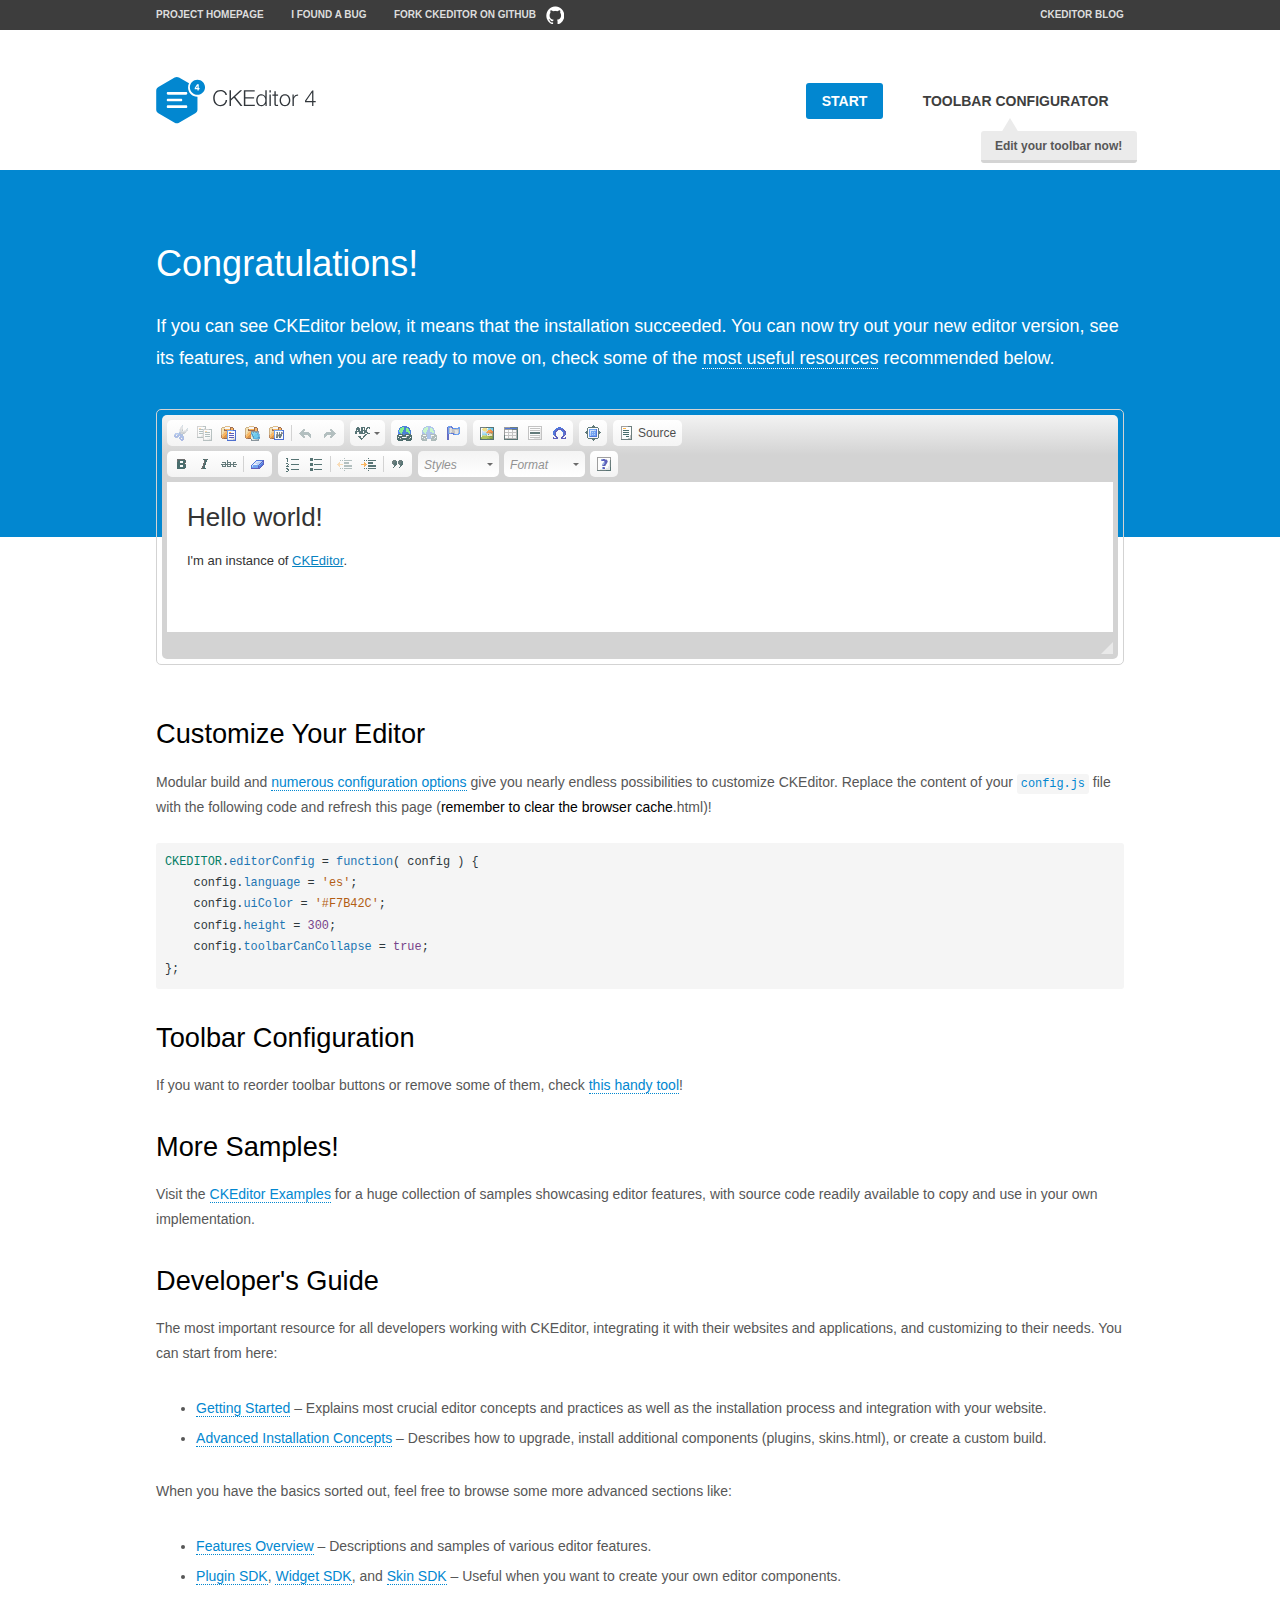
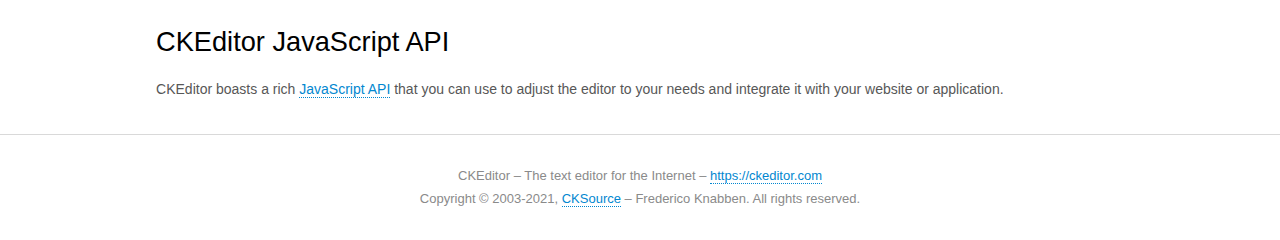
<file: temp/ckeditor/samples/index.html>
<!DOCTYPE html>
<!--
Copyright (c) 2003-2021, CKSource - Frederico Knabben. All rights reserved.
For licensing, see LICENSE.md or https://ckeditor.com/legal/ckeditor-oss-license
-->
<html lang="en">
<head>
	<meta charset="utf-8">
	<title>CKEditor Sample</title>
	<script src="../ckeditor.js"></script>
	<script src="js/sample.js"></script>
	<link rel="stylesheet" href="css/samples.css">
	<link rel="stylesheet" href="toolbarconfigurator/lib/codemirror/neo.css">
	<meta name="viewport" content="width=device-width,initial-scale=1">
	<meta name="description" content="Try the latest sample of CKEditor 4 and learn more about customizing your WYSIWYG editor with endless possibilities.">
</head>
<body id="main">

<nav class="navigation-a">
	<div class="grid-container">
		<ul class="navigation-a-left grid-width-70">
			<li><a href="https://ckeditor.com/ckeditor-4/">Project Homepage</a></li>
			<li><a href="https://github.com/ckeditor/ckeditor4/issues">I found a bug</a></li>
			<li><a href="https://github.com/ckeditor/ckeditor4" class="icon-pos-right icon-navigation-a-github">Fork CKEditor on GitHub</a></li>
		</ul>
		<ul class="navigation-a-right grid-width-30">
			<li><a href="https://ckeditor.com/blog/">CKEditor Blog</a></li>
		</ul>
	</div>
</nav>

<header class="header-a">
	<div class="grid-container">
		<h1 class="header-a-logo grid-width-30">
			<a href="index.html"><img src="img/logo.svg" onerror="this.src='img/logo.png'; this.onerror=null;" alt="CKEditor Sample"></a>
		</h1>

		<nav class="navigation-b grid-width-70">
			<ul>
				<li><a href="index.html" class="button-a button-a-background">Start</a></li>
				<li><a href="toolbarconfigurator/index.html" class="button-a">Toolbar configurator <span class="balloon-a balloon-a-nw">Edit your toolbar now!</span></a></li>
			</ul>
		</nav>
	</div>
</header>

<main>
	<div class="adjoined-top">
		<div class="grid-container">
			<div class="content grid-width-100">
				<h1>Congratulations!</h1>
				<p>
					If you can see CKEditor below, it means that the installation succeeded.
					You can now try out your new editor version, see its features, and when you are ready to move on, check some of the <a href="#sample-customize">most useful resources</a> recommended below.
				</p>
			</div>
		</div>
	</div>
	<div class="adjoined-bottom">
		<div class="grid-container">
			<div class="grid-width-100">
				<div id="editor">
					<h1>Hello world!</h1>
					<p>I'm an instance of <a href="https://ckeditor.com">CKEditor</a>.</p>
				</div>
			</div>
		</div>
	</div>

	<div class="grid-container">
		<div class="content grid-width-100">
			<section id="sample-customize">
				<h2>Customize Your Editor</h2>
				<p>Modular build and <a href="https://ckeditor.com/docs/ckeditor4/latest/guide/dev_configuration.html">numerous configuration options</a> give you nearly endless possibilities to customize CKEditor. Replace the content of your <code><a href="../config.js">config.js</a></code> file with the following code and refresh this page (<strong>remember to clear the browser cache</strong>.html)!</p>
		<pre class="cm-s-neo CodeMirror"><code><span style="padding-right: 0.1px;"><span class="cm-variable">CKEDITOR</span>.<span class="cm-property">editorConfig</span> <span class="cm-operator">=</span> <span class="cm-keyword">function</span>( <span class="cm-def">config</span> ) {</span>
<span style="padding-right: 0.1px;"><span class="cm-tab">	</span><span class="cm-variable-2">config</span>.<span class="cm-property">language</span> <span class="cm-operator">=</span> <span class="cm-string">'es'</span>;</span>
<span style="padding-right: 0.1px;"><span class="cm-tab">	</span><span class="cm-variable-2">config</span>.<span class="cm-property">uiColor</span> <span class="cm-operator">=</span> <span class="cm-string">'#F7B42C'</span>;</span>
<span style="padding-right: 0.1px;"><span class="cm-tab">	</span><span class="cm-variable-2">config</span>.<span class="cm-property">height</span> <span class="cm-operator">=</span> <span class="cm-number">300</span>;</span>
<span style="padding-right: 0.1px;"><span class="cm-tab">	</span><span class="cm-variable-2">config</span>.<span class="cm-property">toolbarCanCollapse</span> <span class="cm-operator">=</span> <span class="cm-atom">true</span>;</span>
<span style="padding-right: 0.1px;">};</span></code></pre>
			</section>

			<section>
				<h2>Toolbar Configuration</h2>
				<p>If you want to reorder toolbar buttons or remove some of them, check <a href="toolbarconfigurator/index.html">this handy tool</a>!</p>
			</section>

			<section>
				<h2>More Samples!</h2>
				<p>Visit the <a href="https://ckeditor.com/docs/ckeditor4/latest/examples/index.html">CKEditor Examples</a> for a huge collection of samples showcasing editor features, with source code readily available to copy and use in your own implementation.</p>
			</section>

			<section>
				<h2>Developer's Guide</h2>
				<p>The most important resource for all developers working with CKEditor, integrating it with their websites and applications, and customizing to their needs. You can start from here:</p>
				<ul>
					<li><a href="https://ckeditor.com/docs/ckeditor4/latest/guide/dev_installation.html">Getting Started</a> &ndash; Explains most crucial editor concepts and practices as well as the installation process and integration with your website.</li>
					<li><a href="https://ckeditor.com/docs/ckeditor4/latest/guide/dev_advanced_installation.html">Advanced Installation Concepts</a> &ndash; Describes how to upgrade, install additional components (plugins, skins.html), or create a custom build.</li>
				</ul>
					<p>When you have the basics sorted out, feel free to browse some more advanced sections like:</p>
				<ul>
					<li><a href="https://ckeditor.com/docs/ckeditor4/latest/features/index.html">Features Overview</a> &ndash; Descriptions and samples of various editor features.</li>
					<li><a href="https://ckeditor.com/docs/ckeditor4/latest/guide/plugin_sdk_intro.html">Plugin SDK</a>, <a href="https://ckeditor.com/docs/ckeditor4/latest/guide/widget_sdk_intro.html">Widget SDK</a>, and <a href="https://ckeditor.com/docs/ckeditor4/latest/guide/skin_sdk_intro.html">Skin SDK</a> &ndash; Useful when you want to create your own editor components.</li>
				</ul>
			</section>

			<section>
				<h2>CKEditor JavaScript API</h2>
				<p>CKEditor boasts a rich <a href="https://ckeditor.com/docs/ckeditor4/latest/api/index.html">JavaScript API</a> that you can use to adjust the editor to your needs and integrate it with your website or application.</p>
			</section>
		</div>
	</div>
</main>

<footer class="footer-a grid-container">
	<div class="grid-container">
		<p class="grid-width-100">
			CKEditor &ndash; The text editor for the Internet &ndash; <a class="samples" href="https://ckeditor.com/">https://ckeditor.com</a>
		</p>
		<p class="grid-width-100" id="copy">
			Copyright &copy; 2003-2021, <a class="samples" href="https://cksource.com/">CKSource</a> &ndash; Frederico Knabben. All rights reserved.
		</p>
	</div>
</footer>
<script>
	initSample();
</script>

</body>
</html>
</file>
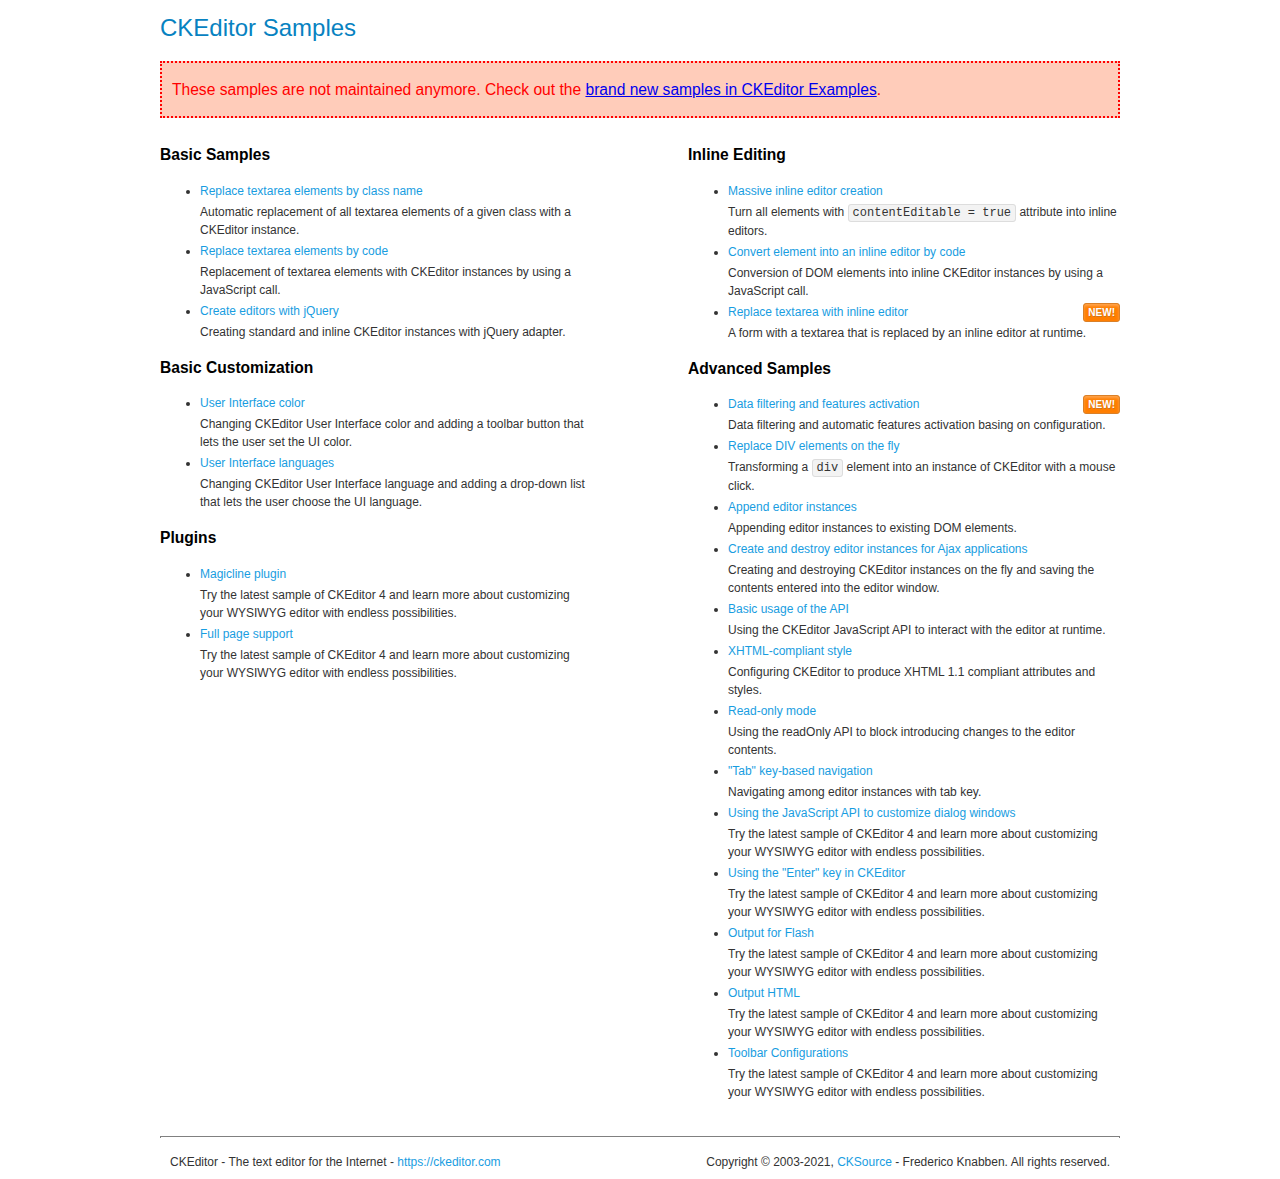
<file: temp/ckeditor/samples/old/index.html>
<!DOCTYPE html>
<!--
Copyright (c) 2003-2021, CKSource - Frederico Knabben. All rights reserved.
For licensing, see LICENSE.md or https://ckeditor.com/legal/ckeditor-oss-license
-->
<html lang="en">
<head>
	<meta charset="utf-8">
	<title>CKEditor Samples</title>
	<link rel="stylesheet" href="sample.css">
	<meta name="description" content="Try the latest sample of CKEditor 4 and learn more about customizing your WYSIWYG editor with endless possibilities.">
</head>
<body>
	<h1 class="samples">
		CKEditor Samples
	</h1>
	<div class="warning deprecated">
		These samples are not maintained anymore. Check out the <a href="https://ckeditor.com/docs/ckeditor4/latest/examples/index.html">brand new samples in CKEditor Examples</a>.
	</div>
	<div class="twoColumns">
		<div class="twoColumnsLeft">
			<h2 class="samples">
				Basic Samples
			</h2>
			<dl class="samples">
				<dt><a class="samples" href="replacebyclass.html">Replace textarea elements by class name</a></dt>
				<dd>Automatic replacement of all textarea elements of a given class with a CKEditor instance.</dd>

				<dt><a class="samples" href="replacebycode.html">Replace textarea elements by code</a></dt>
				<dd>Replacement of textarea elements with CKEditor instances by using a JavaScript call.</dd>

				<dt><a class="samples" href="jquery.html">Create editors with jQuery</a></dt>
				<dd>Creating standard and inline CKEditor instances with jQuery adapter.</dd>
			</dl>

			<h2 class="samples">
				Basic Customization
			</h2>
			<dl class="samples">
				<dt><a class="samples" href="uicolor.html">User Interface color</a></dt>
				<dd>Changing CKEditor User Interface color and adding a toolbar button that lets the user set the UI color.</dd>

				<dt><a class="samples" href="uilanguages.html">User Interface languages</a></dt>
				<dd>Changing CKEditor User Interface language and adding a drop-down list that lets the user choose the UI language.</dd>
			</dl>


			<h2 class="samples">Plugins</h2>
<dl class="samples">
<dt><a class="samples" href="magicline/magicline.html">Magicline plugin</a></dt>
<dd>Try the latest sample of CKEditor 4 and learn more about customizing your WYSIWYG editor with endless possibilities.</dd>

<dt><a class="samples" href="wysiwygarea/fullpage.html">Full page support</a></dt>
<dd>Try the latest sample of CKEditor 4 and learn more about customizing your WYSIWYG editor with endless possibilities.</dd>
</dl>
		</div>
		<div class="twoColumnsRight">
			<h2 class="samples">
				Inline Editing
			</h2>
			<dl class="samples">
				<dt><a class="samples" href="inlineall.html">Massive inline editor creation</a></dt>
				<dd>Turn all elements with <code>contentEditable = true</code> attribute into inline editors.</dd>

				<dt><a class="samples" href="inlinebycode.html">Convert element into an inline editor by code</a></dt>
				<dd>Conversion of DOM elements into inline CKEditor instances by using a JavaScript call.</dd>

				<dt><a class="samples" href="inlinetextarea.html">Replace textarea with inline editor</a> <span class="new">New!</span></dt>
				<dd>A form with a textarea that is replaced by an inline editor at runtime.</dd>

				
			</dl>

			<h2 class="samples">
				Advanced Samples
			</h2>
			<dl class="samples">
				<dt><a class="samples" href="datafiltering.html">Data filtering and features activation</a> <span class="new">New!</span></dt>
				<dd>Data filtering and automatic features activation basing on configuration.</dd>

				<dt><a class="samples" href="divreplace.html">Replace DIV elements on the fly</a></dt>
				<dd>Transforming a <code>div</code> element into an instance of CKEditor with a mouse click.</dd>

				<dt><a class="samples" href="appendto.html">Append editor instances</a></dt>
				<dd>Appending editor instances to existing DOM elements.</dd>

				<dt><a class="samples" href="ajax.html">Create and destroy editor instances for Ajax applications</a></dt>
				<dd>Creating and destroying CKEditor instances on the fly and saving the contents entered into the editor window.</dd>

				<dt><a class="samples" href="api.html">Basic usage of the API</a></dt>
				<dd>Using the CKEditor JavaScript API to interact with the editor at runtime.</dd>

				<dt><a class="samples" href="xhtmlstyle.html">XHTML-compliant style</a></dt>
				<dd>Configuring CKEditor to produce XHTML 1.1 compliant attributes and styles.</dd>

				<dt><a class="samples" href="readonly.html">Read-only mode</a></dt>
				<dd>Using the readOnly API to block introducing changes to the editor contents.</dd>

				<dt><a class="samples" href="tabindex.html">"Tab" key-based navigation</a></dt>
				<dd>Navigating among editor instances with tab key.</dd>


				
<dt><a class="samples" href="dialog/dialog.html">Using the JavaScript API to customize dialog windows</a></dt>
<dd>Try the latest sample of CKEditor 4 and learn more about customizing your WYSIWYG editor with endless possibilities.</dd>

<dt><a class="samples" href="enterkey/enterkey.html">Using the &quot;Enter&quot; key in CKEditor</a></dt>
<dd>Try the latest sample of CKEditor 4 and learn more about customizing your WYSIWYG editor with endless possibilities.</dd>

<dt><a class="samples" href="htmlwriter/outputforflash.html">Output for Flash</a></dt>
<dd>Try the latest sample of CKEditor 4 and learn more about customizing your WYSIWYG editor with endless possibilities.</dd>

<dt><a class="samples" href="htmlwriter/outputhtml.html">Output HTML</a></dt>
<dd>Try the latest sample of CKEditor 4 and learn more about customizing your WYSIWYG editor with endless possibilities.</dd>

<dt><a class="samples" href="toolbar/toolbar.html">Toolbar Configurations</a></dt>
<dd>Try the latest sample of CKEditor 4 and learn more about customizing your WYSIWYG editor with endless possibilities.</dd>

			</dl>
		</div>
	</div>
	<div id="footer">
		<hr>
		<p>
			CKEditor - The text editor for the Internet - <a class="samples" href="https://ckeditor.com/">https://ckeditor.com</a>
		</p>
		<p id="copy">
			Copyright &copy; 2003-2021, <a class="samples" href="https://cksource.com/">CKSource</a> - Frederico Knabben. All rights reserved.
		</p>
	</div>
</body>
</html>
</file>
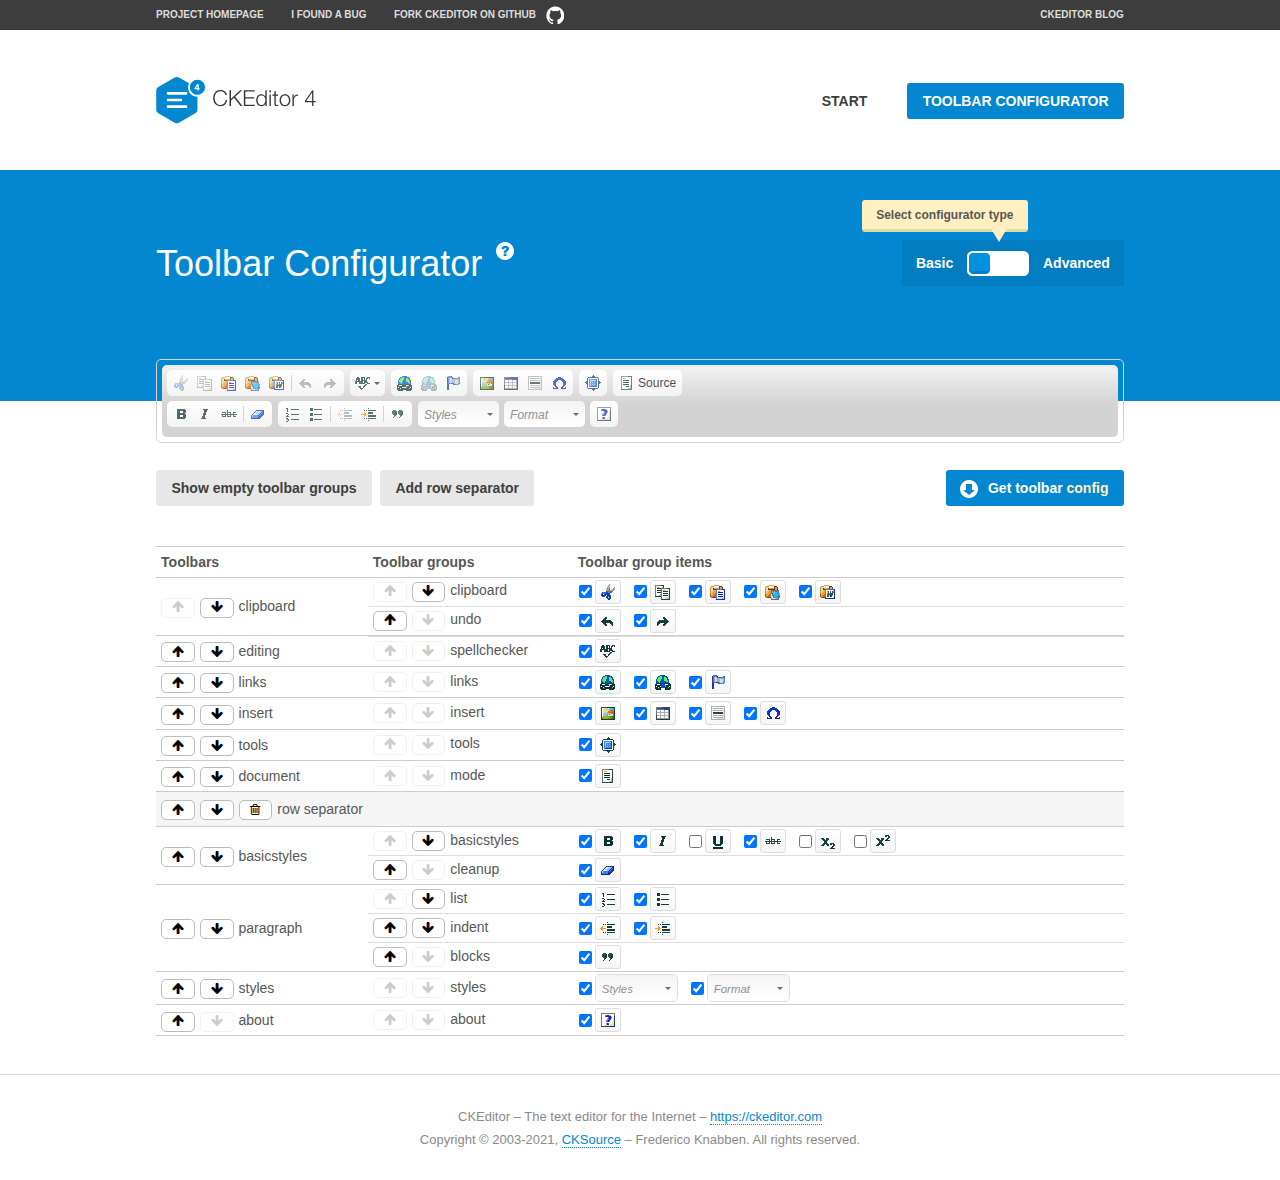
<file: temp/ckeditor/samples/toolbarconfigurator/index.html>
<!DOCTYPE html>
<!--
Copyright (c) 2003-2021, CKSource - Frederico Knabben. All rights reserved.
For licensing, see LICENSE.md or https://ckeditor.com/legal/ckeditor-oss-license
-->
<!--[if IE 8]><html class="ie8"><![endif]-->
<!--[if gt IE 8]><html><![endif]-->
<!--[if !IE]><!--><html lang="en"><!--<![endif]-->
<head>
	<meta charset="utf-8">
	<title>Toolbar Configurator</title>
	<script src="../../ckeditor.js"></script>
	<script>
		if ( CKEDITOR.env.ie && CKEDITOR.env.version < 9 )
			CKEDITOR.tools.enableHtml5Elements( document );
	</script>
	<link rel="stylesheet" href="lib/codemirror/codemirror.css">
	<link rel="stylesheet" href="lib/codemirror/show-hint.css">
	<link rel="stylesheet" href="lib/codemirror/neo.css">
	<link rel="stylesheet" href="css/fontello.css">
	<link rel="stylesheet" href="../css/samples.css">
	<meta name="description" content="Try the latest sample of CKEditor 4 and learn more about customizing your WYSIWYG editor with endless possibilities.">
</head>
<body id="toolbar">

<nav class="navigation-a">
	<div class="grid-container">
		<ul class="navigation-a-left grid-width-70">
			<li><a href="https://ckeditor.com/ckeditor-4/">Project Homepage</a></li>
			<li><a href="https://github.com/ckeditor/ckeditor4/issues">I found a bug</a></li>
			<li><a href="https://github.com/ckeditor/ckeditor4" class="icon-pos-right icon-navigation-a-github">Fork CKEditor on GitHub</a></li>
		</ul>
		<ul class="navigation-a-right grid-width-30">
			<li><a href="https://ckeditor.com/blog/">CKEditor Blog</a></li>
		</ul>
	</div>
</nav>

<header class="header-a">
	<div class="grid-container">
		<h1 class="header-a-logo grid-width-30">
			<a href="../index.html"><img src="../img/logo.svg" onerror="this.src='../img/logo.png'; this.onerror=null;" alt="CKEditor Logo"></a>
		</h1>
		<nav class="navigation-b grid-width-70">
			<ul>
				<li><a href="../index.html"  class="button-a">Start</a></li>
				<li><a href="index.html"  class="button-a button-a-background">Toolbar configurator</a></li>
			</ul>
		</nav>
	</div>
</header>

<main>
	<div class="adjoined-top">
		<div class="grid-container">
			<div class="content grid-width-100">
				<div class="grid-container-nested">
					<h1 class="grid-width-60">
						Toolbar Configurator
						<a href="#help-content" type="button" title="Configurator help" id="help" class="button-a button-a-background button-a-no-text icon-pos-left icon-question-mark">Help</a>
					</h1>

					<div class="grid-width-40 grid-switch-magic">
						<div class="switch">
							<span class="balloon-a balloon-a-se">Select configurator type</span>
							<input type="radio" name="radio" data-num="1" id="radio-basic" />
							<input type="radio" name="radio" data-num="2" id="radio-advanced" />
							<label data-for="1" for="radio-basic">Basic</label>
							<span class="switch-inner">
								<span class="handler"></span>
							</span>
							<label data-for="2" for="radio-advanced">Advanced</label>
						</div>
					</div>
				</div>
			</div>
		</div>
	</div>
	<div class="adjoined-bottom">
		<div class="grid-container">
			<div class="grid-width-100">
				<div class="editors-container">
					<div id="editor-basic"></div>
					<div id="editor-advanced"></div>
				</div>
			</div>
		</div>
	</div>

	<div class="grid-container configurator">
		<div class="content grid-width-100">
			<div class="configurator">
				<div>
					<div id="toolbarModifierWrapper"></div>
				</div>
			</div>
		</div>
	</div>

	<div id="help-content">
		<div class="grid-container">
			<div class="grid-width-100">
				<h2>What Am I Doing Here?</h2>

				<div class="grid-container grid-container-nested">
					<div class="basic">
						<div class="grid-width-50">
							<p>Arrange <a href="https://ckeditor.com/docs/ckeditor4/latest/api/CKEDITOR_config.html#cfg-toolbarGroups">toolbar groups</a>, toggle <a href="https://ckeditor.com/docs/ckeditor4/latest/api/CKEDITOR_config.html#cfg-removeButtons">button visibility</a> according to your needs and get your toolbar configuration.</p>
							<p>You can replace the content of the <a href="../../config.js"><code>config.js</code></a> file with the generated configuration. If you already set some configuration options you will need to merge both configurations.</p>
						</div>
						<div class="grid-width-50">
							<p>Read more about different ways of <a href="https://ckeditor.com/docs/ckeditor4/latest/guide/dev_configuration.html">setting configuration</a> and do not forget about <strong>clearing browser cache</strong>.</p>
							<p>Arranging toolbar groups is the recommended way of configuring the toolbar, but if you need more freedom you can use the <a href="#advanced">advanced configurator</a>.</p>
						</div>
					</div>
					<div class="advanced" style="display: none;">
						<div class="grid-width-50">
							<p>With this code editor you can edit your <a href="https://ckeditor.com/docs/ckeditor4/latest/api/CKEDITOR_config.html#cfg-toolbar">toolbar configuration</a> live.</p>
							<p>You can replace the content of the <a href="../../config.js"><code>config.js</code></a> file with the generated configuration. If you already set some configuration options you will need to merge both configurations.</p>
						</div>
						<div class="grid-width-50">
							<p>Read more about different ways of <a href="https://ckeditor.com/docs/ckeditor4/latest/guide/dev_configuration.html">setting configuration</a> and do not forget about <strong>clearing browser cache</strong>.</p>
						</div>
					</div>
				</div>

				<p class="grid-container grid-container-nested">
					<button type="button" class="help-content-close grid-width-100 button-a button-a-background">Got it. Let's play!</button>
				</p>
			</div>
		</div>
	</div>
</main>

<footer class="footer-a grid-container">
	<p class="grid-width-100">
		CKEditor &ndash; The text editor for the Internet &ndash; <a class="samples" href="https://ckeditor.com/">https://ckeditor.com</a>
	</p>
	<p class="grid-width-100" id="copy">
		Copyright &copy; 2003-2021, <a class="samples" href="https://cksource.com/">CKSource</a> &ndash; Frederico Knabben. All rights reserved.
	</p>
</footer>

<script src="lib/codemirror/codemirror.js"></script>
<script src="lib/codemirror/javascript.js"></script>
<script src="lib/codemirror/show-hint.js"></script>

<script src="js/fulltoolbareditor.js"></script>
<script src="js/abstracttoolbarmodifier.js"></script>
<script src="js/toolbarmodifier.js"></script>
<script src="js/toolbartextmodifier.js"></script>
<script src="../js/sf.js"></script>

<script>
	( function() {
		'use strict';

		var mode = ( window.location.hash.substr( 1 ) === 'advanced' ) ? 'advanced' : 'basic',
			configuratorSection = CKEDITOR.document.findOne( 'main > .grid-container.configurator' ),
			basicInstruction = CKEDITOR.document.findOne( '#help-content .basic' ),
			advancedInstruction = CKEDITOR.document.findOne( '#help-content .advanced' ),

			// Configurator mode switcher.
			modeSwitchBasic = CKEDITOR.document.getById( 'radio-basic' ),
			modeSwitchAdvanced = CKEDITOR.document.getById( 'radio-advanced' );

		// Initial setup
		function updateSwitcher() {
			if ( mode === 'advanced' ) {
				modeSwitchAdvanced.$.checked = true;
			} else {
				modeSwitchBasic.$.checked = true;
			}
		}

		updateSwitcher();

		CKEDITOR.document.getWindow().on( 'hashchange', function( e ) {
			var hash = window.location.hash.substr( 1 );
			if ( !( hash === 'advanced' || hash === 'basic' ) ) {
				return;
			}
			mode = hash;
			onToolbarsDone( mode );
		} );

		CKEDITOR.document.getWindow().on( 'resize', function() {
			updateToolbar( ( mode === 'basic' ? toolbarModifier : toolbarTextModifier )[ 'editorInstance' ] );
		} );

		function onRefresh( modifier ) {
			modifier = modifier || this;

			if ( mode === 'basic' && modifier instanceof ToolbarConfigurator.ToolbarTextModifier ) {
				return;
			}

			// CodeMirror container becomes visible, so we need to refresh and to avoid rendering problems.
			if ( mode === 'advanced' && modifier instanceof ToolbarConfigurator.ToolbarTextModifier ) {
				modifier.codeContainer.refresh();
			}

			updateToolbar( modifier.editorInstance );
		}

		function updateToolbar( editor ) {
			var editorContainer = editor.container;

			// Not always editor is loaded.
			if ( !editorContainer ) {
				return;
			}

			var displayStyle = editorContainer.getStyle( 'display' );

			editorContainer.setStyle( 'display', 'block' );

			var newHeight = editorContainer.getSize( 'height' );

			var newMarginTop = parseInt( editorContainer.getComputedStyle( 'margin-top' ), 10 );
			newMarginTop = ( isNaN( newMarginTop ) ? 0 : Number( newMarginTop ) );

			var newMarginBottom = parseInt( editorContainer.getComputedStyle( 'margin-bottom' ), 10 );
			newMarginBottom = ( isNaN( newMarginBottom ) ? 0 : Number( newMarginBottom ) );

			var result = newHeight + newMarginTop + newMarginBottom;

			editorContainer.setStyle( 'display', displayStyle );

			editor.container.getAscendant( 'div' ).setStyle( 'height', result + 'px' );
		}

		var toolbarModifier = new ToolbarConfigurator.ToolbarModifier( 'editor-basic' );

		var done = 0;
		toolbarModifier.init( onToolbarInit );
		toolbarModifier.onRefresh = onRefresh;

		CKEDITOR.document.getById( 'toolbarModifierWrapper' ).append( toolbarModifier.mainContainer );

		var toolbarTextModifier = new ToolbarConfigurator.ToolbarTextModifier( 'editor-advanced' );
		toolbarTextModifier.init( onToolbarInit );
		toolbarTextModifier.onRefresh = onRefresh;

		function onToolbarInit() {
			if ( ++done === 2 ) {
				onToolbarsDone();

				positionSticky.watch( CKEDITOR.document.findOne( '.toolbar' ), function() {
					return mode === 'advanced';
				} );
			}
		}

		function onToolbarsDone() {
			if ( mode === 'basic' ) {
				toggleModeBasic( false );
			} else {
				toggleModeAdvanced( false );
			}

			updateSwitcher();

			setTimeout( function() {
				CKEDITOR.document.findOne( '.editors-container' ).addClass( 'active' );
				CKEDITOR.document.findOne( '#toolbarModifierWrapper' ).addClass( 'active' );
			}, 200 );
		}

		CKEDITOR.document.getById( 'toolbarModifierWrapper' ).append( toolbarTextModifier.mainContainer );

		function toogleModeSwitch( onElement, offElement, onModifier, offModifier ) {
			onElement.addClass( 'fancy-button-active' );
			offElement.removeClass( 'fancy-button-active' );

			onModifier.showUI();
			offModifier.hideUI();
		}

		function toggleModeBasic( callOnRefresh ) {
			callOnRefresh = ( callOnRefresh !== false );
			mode = 'basic';
			window.location.hash = '#basic';
			toogleModeSwitch( modeSwitchBasic, modeSwitchAdvanced, toolbarModifier, toolbarTextModifier );

			configuratorSection.removeClass( 'freed-width' );
			basicInstruction.show();
			advancedInstruction.hide();

			callOnRefresh && onRefresh( toolbarModifier );
		}

		function toggleModeAdvanced( callOnRefresh ) {
			callOnRefresh = ( callOnRefresh !== false );
			mode = 'advanced';
			window.location.hash = '#advanced';
			toogleModeSwitch( modeSwitchAdvanced, modeSwitchBasic, toolbarTextModifier, toolbarModifier );

			configuratorSection.addClass( 'freed-width' );
			advancedInstruction.show();
			basicInstruction.hide();

			callOnRefresh && onRefresh( toolbarTextModifier );
		}

		modeSwitchBasic.on( 'click', toggleModeBasic );
		modeSwitchAdvanced.on( 'click', toggleModeAdvanced );

		//
		// Position:sticky for the toolbar.
		//

		// Will make elements behave like they were styled with position:sticky.
		var positionSticky = {
			// Store object: {
			// 		element: CKEDITOR.dom.element, // Element which will float.
			// 		placeholder: CKEDITOR.dom.element, // Placeholder which is place to prevent page bounce.
			// 		isFixed: boolean // Whether element float now.
			// }
			watched: [],

			active: [],

			staticContainer: null,

			init: function() {
				var element = CKEDITOR.dom.element.createFromHtml(
					'<div class="staticContainer">' +
						'<div class="grid-container" >' +
							'<div class="grid-width-100">' +
								'<div class="inner"></div>' +
							'</div>' +
						'</div>' +
					'</div>' );

				this.staticContainer = element.findOne( '.inner' );

				CKEDITOR.document.getBody().append( element );
			},

			watch: function( element, preventFunc ) {
				this.watched.push( {
					element: element,
					placeholder: new CKEDITOR.dom.element( 'div' ),
					isFixed: false,
					preventFunc: preventFunc
				} );
			},

			checkAll: function() {
				for ( var i = 0; i < this.watched.length; i++ ) {
					this.check( this.watched[ i ] );
				}
			},

			check: function( element ) {
				var isFixed = element.isFixed;
				var shouldBeFixed = this.shouldBeFixed( element );

				// Nothing to be done.
				if ( isFixed === shouldBeFixed ) {
					return;
				}

				var placeholder = element.placeholder;

				if ( isFixed ) {
					// Unfixing.

					element.element.insertBefore( placeholder );
					placeholder.remove();

					element.element.removeStyle( 'margin' );

					this.active.splice( CKEDITOR.tools.indexOf( this.active, element ), 1 );

				} else {
					// Fixing.
					placeholder.setStyle( 'width', element.element.getSize( 'width' ) + 'px' );
					placeholder.setStyle( 'height', element.element.getSize( 'height' ) + 'px' );
					placeholder.setStyle( 'margin-bottom', element.element.getComputedStyle( 'margin-bottom' ) );
					placeholder.setStyle( 'display', element.element.getComputedStyle( 'display' ) );
					placeholder.insertAfter( element.element );

					this.staticContainer.append( element.element );

					this.active.push( element );
				}

				element.isFixed = !element.isFixed;
			},

			shouldBeFixed: function( element ) {
				if ( element.preventFunc && element.preventFunc() ) {
					return false;
				}

				// If element is already fixed we are checking it's placeholder.
				var related = ( element.isFixed ? element.placeholder : element.element ),
					clientRect = related.$.getBoundingClientRect(),
					staticHeight = this.staticContainer.getSize('height' ),
					elemHeight = element.element.getSize( 'height' );

				if ( element.isFixed ) {
					return ( clientRect.top + elemHeight < staticHeight );
				} else {
					return ( clientRect.top < staticHeight );
				}
			}
		};

		positionSticky.init();

		CKEDITOR.document.getWindow().on( 'scroll',
			CKEDITOR.tools.eventsBuffer( 100, positionSticky.checkAll, positionSticky ).input
		);

		// Make the toolbar sticky.
		positionSticky.watch( CKEDITOR.document.findOne( '.editors-container' ) );

		// Help button and help-content.
		( function() {
			var helpButton = CKEDITOR.document.getById( 'help' ),
				helpContent = CKEDITOR.document.getById( 'help-content' );

			// Don't show help button on IE8 because it's unsupported by Pico Modal.
			if ( CKEDITOR.env.ie && CKEDITOR.env.version == 8 ) {
				helpButton.hide();
			} else {
				// Display help modal when the button is clicked.
				helpButton.on( 'click', function( evt ) {
					SF.modal( {
						// Clone modal content from DOM.
						content: helpContent.getHtml(),

						afterCreate: function( modal ) {
							// Enable modal content button to close the modal.
							new CKEDITOR.dom.element( modal.modalElem() ).findOne( '.help-content-close' ).once( 'click', modal.close );
						}
					} ).show();
				} );
			}
		} )();
	} )();
</script>
</body>
</html>
</file>
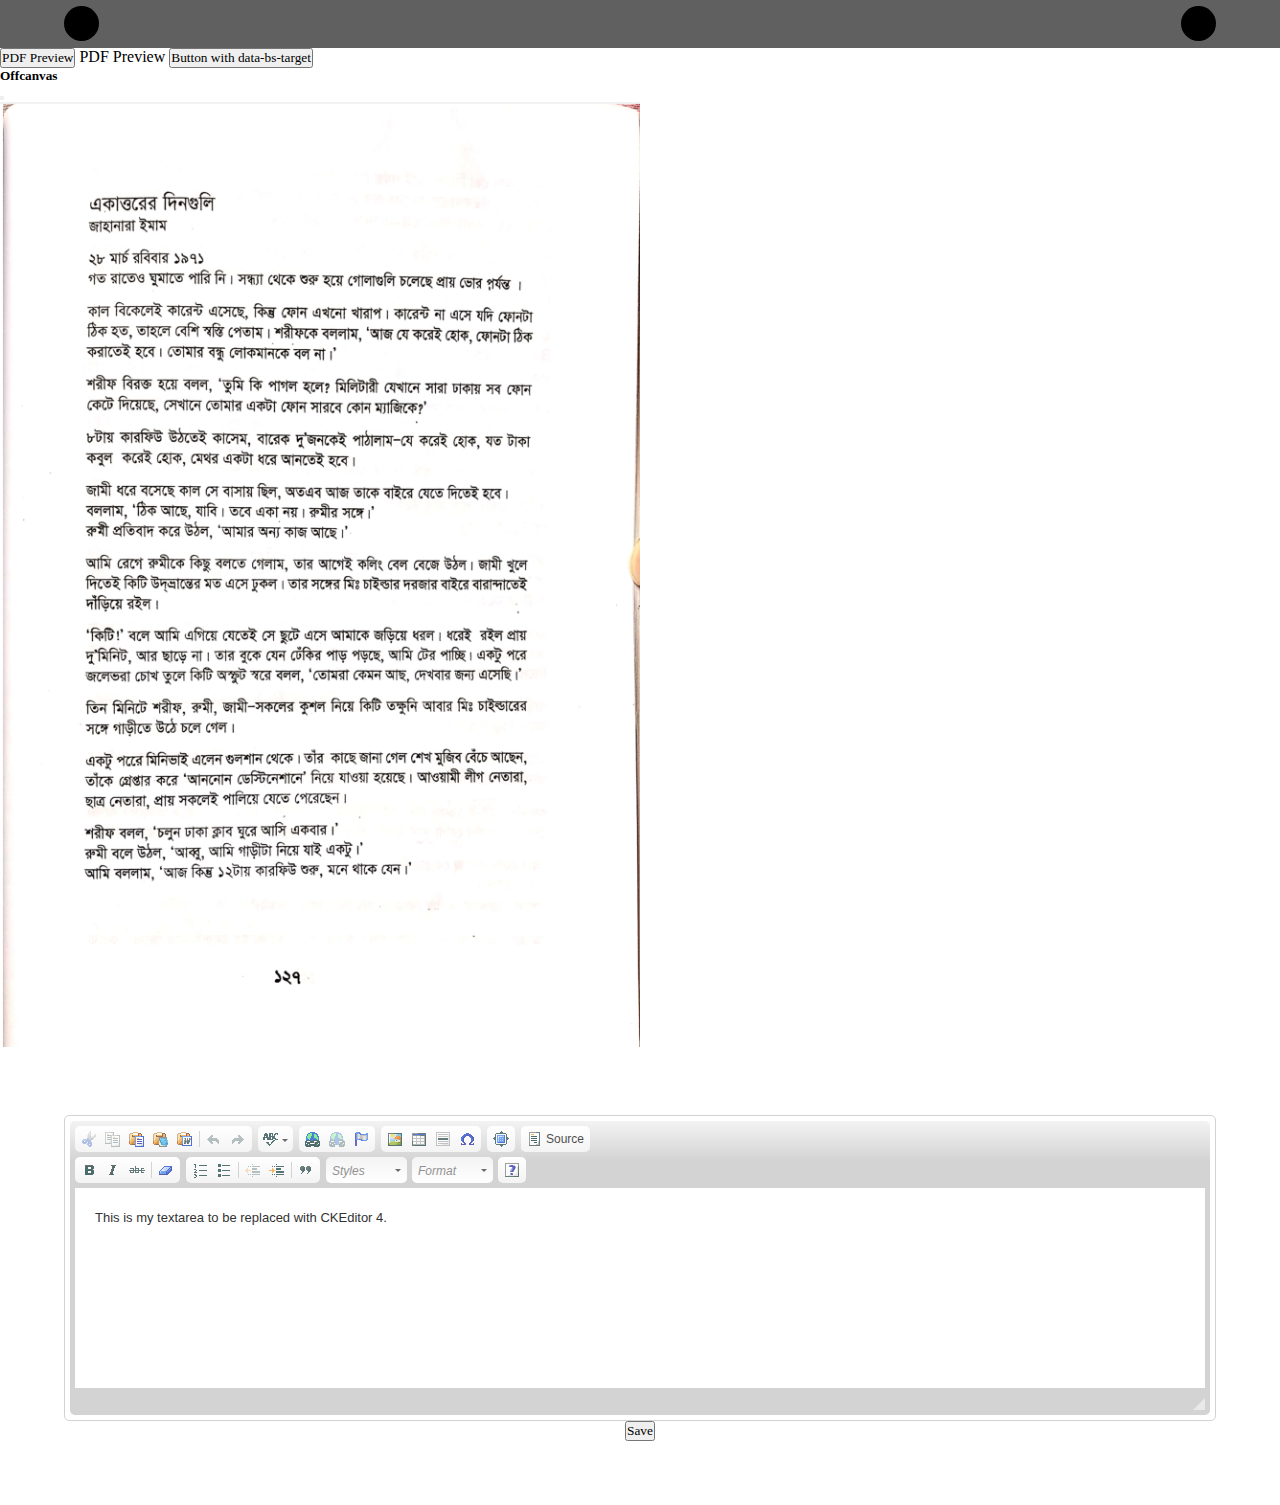
<file: temp/edit.html>
<!DOCTYPE html>
<html lang="en">

<head>
    <meta charset="utf-8">
    <title>A Simple Page with CKEditor 4</title>
    <!-- Make sure the path to CKEditor is correct. -->
    <script src="ckeditor/ckeditor.js"></script>
    <link href="https://cdn.jsdelivr.net/npm/bootstrap@5.0.0-beta3/dist/css/bootstrap.min.css" rel="stylesheet" integrity="sha384-eOJMYsd53ii+scO/bJGFsiCZc+5NDVN2yr8+0RDqr0Ql0h+rP48ckxlpbzKgwra6" crossorigin="anonymous">
    <link rel="stylesheet" href="login.css">
</head>

<body>
    <nav id="edit">
        <a class="fa n" href="">&#xf053;</a>
        <a class="fa n" href="">&#xf0ed;</a>
    </nav>
    <button type="button" name="button">PDF Preview</button>

    <a class="btn btn-primary" data-bs-toggle="offcanvas" href="#offcanvasExample" role="button" aria-controls="offcanvasExample">
      PDF Preview
    </a>
    <button class="btn btn-primary" type="button" data-bs-toggle="offcanvas" data-bs-target="#offcanvasExample" aria-controls="offcanvasExample">
      Button with data-bs-target
    </button>

    <div class="offcanvas offcanvas-start" tabindex="-1" id="offcanvasExample" aria-labelledby="offcanvasExampleLabel">
      <div class="offcanvas-header">
        <h5 class="offcanvas-title" id="offcanvasExampleLabel">Offcanvas</h5>
        <button type="button" class="btn-close text-reset" data-bs-dismiss="offcanvas" aria-label="Close"></button>
      </div>

      <div class="offcanvas-body">
            <img src="ABC.png" alt="">
      </div>
    </div>

    <form id="editform">
        <textarea name="editor1" id="editor1" rows="10" cols="80">
                This is my textarea to be replaced with CKEditor 4.
            </textarea>
        <script>
            // Replace the <textarea id="editor1"> with a CKEditor 4
            // instance, using default configuration.
            CKEDITOR.disableAutoInline = true;

            CKEDITOR.replace('editor1', {
                // language: 'fr' 'bn',
                // uiColor: '#9a9a9a'
            });
        </script>
        <input type="submit" name="" value="Save">
    </form>
    <script src="https://cdn.jsdelivr.net/npm/bootstrap@5.0.0-beta3/dist/js/bootstrap.bundle.min.js" integrity="sha384-JEW9xMcG8R+pH31jmWH6WWP0WintQrMb4s7ZOdauHnUtxwoG2vI5DkLtS3qm9Ekf" crossorigin="anonymous"></script>
</body>

</html>
</file>
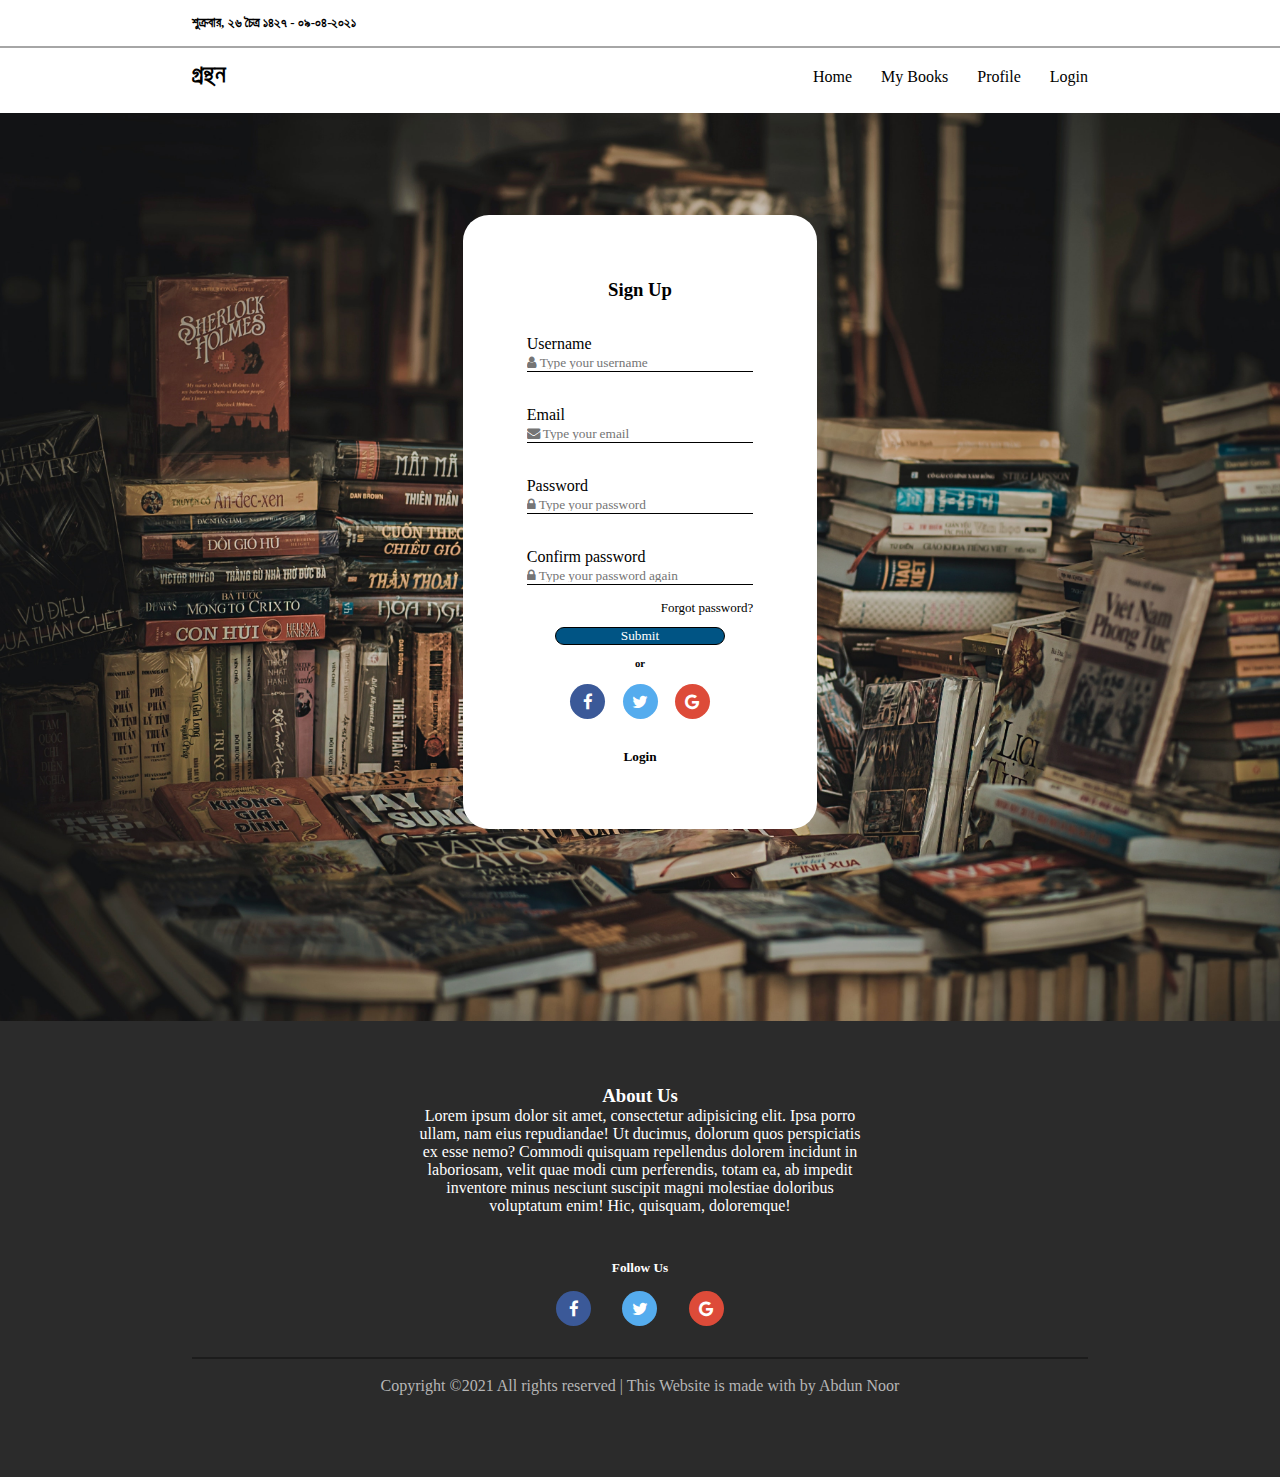
<file: temp/login.html>
<!DOCTYPE html>
<html lang="en">

<head>
    <meta charset="UTF-8">
    <meta name="viewport" content="width=device-width, initial-scale=1.0">
    <meta http-equiv="X-UA-Compatible" content="ie=edge">

    <link rel="stylesheet" href="https://cdnjs.cloudflare.com/ajax/libs/font-awesome/4.7.0/css/font-awesome.min.css">
    <link rel="stylesheet" href="login.css">
    <title>Login</title>
</head>

<body>
    <nav>
        <h6>শুক্রবার, ২৬ চৈত্র ১৪২৭ - ০৯-০৪-২০২১</h6>
        <hr>
        <div class="main-nav">
            <a href="">
                <h2>গ্রন্থন</h2>
            </a>
            <div class="links">
                <a href="index.html">Home</a>
                <a href="">My Books</a>
                <a href="">Profile</a>
                <a href="">Login</a>
            </div>
        </div>
    </nav>
    <div class="cntner">
    <form class="form" action="index.html" method="post">
        <h3>Sign Up</h3>
        <div class="section">
            <label for="fname">Username</label><br>
            <input type="text" id="fname" name="fname" placeholder="&#xf007; Type your username">
        </div>
        <div class="section">
            <label for="email">Email</label><br>
            <input type="email" id="email" name="email" placeholder="&#xf0e0; Type your email">
        </div>
        <div class="section">
            <label for="password">Password</label><br>
            <input type="password" id="password" name="password1" placeholder="&#xf023; Type your password">
        </div>
        <div class="section">
            <label for="password2">Confirm password</label><br>
            <input type="password" id="password2" name="password2" placeholder="&#xf023; Type your password again">
            <span class="psw"><a href="#">Forgot password?</a></span>
        </div>
        <input type="submit" name="" value="Submit">
        <h6>or</h6>
        <div class="login-social-media">
                <a href="https://www.facebook.com/" class="fa fa-facebook"></a>
                <a href="#" class="fa fa-twitter"></a>
                <a href="#" class="fa fa-google"></a>
        </div>
        <h5><a href="">Login</a></h5>
    </form>
</div>
    <footer>
        <h3>About Us</h3>
        <p id="aboutus">Lorem ipsum dolor sit amet, consectetur adipisicing elit. Ipsa porro ullam, nam eius repudiandae! Ut ducimus, dolorum quos perspiciatis ex esse nemo? Commodi quisquam repellendus dolorem incidunt in laboriosam, velit quae modi cum perferendis, totam ea, ab impedit inventore minus nesciunt suscipit magni molestiae doloribus voluptatum enim! Hic, quisquam, doloremque!</p>
        <h5>Follow Us</h5>
        <div class="login-social-media footerlink">
                <a href="https://www.facebook.com/" class="fa fa-facebook"></a>
                <a href="#" class="fa fa-twitter"></a>
                <a href="#" class="fa fa-google"></a>
        </div>
        <hr>
        <p id="Copyright">Copyright ©2021 All rights reserved | This Website is made with by Abdun Noor</p>
    </footer>
</body>

</html>
</file>
<file: temp/ckeditor/samples/css/samples.css>
/**
 * @license Copyright (c) 2003-2021, CKSource - Frederico Knabben. All rights reserved.
 * For licensing, see LICENSE.md or https://ckeditor.com/legal/ckeditor-oss-license
 */
@media (max-width: 900px) {
  .global-is-mobile-hidden {
    display: none !important;
  }
}
article,
aside,
details,
figcaption,
figure,
footer,
header,
hgroup,
main,
menu,
nav,
section {
  display: block;
}
body,
html {
  margin: 0;
  padding: 0;
  font: 16px / 1.8 Arial, 'Helvetica Neue', Helvetica, sans-serif;
  font-weight: 300;
  color: #575757;
}
.grid-width-10 {
  width: 10%;
}
.grid-width-20 {
  width: 20%;
}
.grid-width-30 {
  width: 30%;
}
.grid-width-40 {
  width: 40%;
}
.grid-width-50 {
  width: 50%;
}
.grid-width-60 {
  width: 60%;
}
.grid-width-70 {
  width: 70%;
}
.grid-width-80 {
  width: 80%;
}
.grid-width-90 {
  width: 90%;
}
.grid-width-100 {
  width: 100%;
}
@media (max-width: 900px) {
  .grid-width-10,
  .grid-width-20,
  .grid-width-30,
  .grid-width-40,
  .grid-width-50,
  .grid-width-60,
  .grid-width-70,
  .grid-width-80,
  .grid-width-90,
  .grid-width-100 {
    width: 100%;
  }
}
*[class*="grid-width"] {
  -webkit-box-sizing: border-box;
  -moz-box-sizing: border-box;
  box-sizing: border-box;
  padding-left: 4%;
  padding-right: 4%;
  float: left;
}
*[class*="grid-width"]:after,
.grid-container:after,
*[class*="grid-width"]:before,
.grid-container:before {
  content: '';
  display: block;
  overflow: hidden;
  visibility: hidden;
  font-size: 0;
  line-height: 0;
  width: 0;
  height: 0;
}
*[class*="grid-width"]:after,
.grid-container:after {
  clear: both;
}
.grid-container {
  -webkit-box-sizing: border-box;
  -moz-box-sizing: border-box;
  box-sizing: border-box;
  margin-left: auto;
  margin-right: auto;
}
.grid-container-nested *[class*="grid-width"]:first-child {
  padding-left: 0;
}
.grid-container-nested *[class*="grid-width"]:last-child {
  padding-right: 0;
}
@media (max-width: 900px) {
  .grid-container-nested *[class*="grid-width"]:first-child {
    padding-left: 4%;
  }
  .grid-container-nested *[class*="grid-width"]:last-child {
    padding-right: 4%;
  }
}
.header-a {
  min-height: 140px;
  overflow: hidden;
}
.header-a .header-a-logo {
  margin: 40px 0 0;
}
@media (max-width: 900px) {
  .header-a .header-a-logo {
    text-align: center;
  }
}
.header-a .header-a-logo img {
  border: transparent;
}
.navigation-a {
  height: 30px;
  background: #3D3D3D;
  position: absolute;
  left: 0;
  right: 0;
  top: 0;
  padding: 0;
  overflow: hidden;
}
@media (max-width: 900px) {
  .navigation-a {
    text-align: center;
  }
}
.navigation-a ul {
  list-style: none;
  margin: 0;
  overflow: hidden;
}
.navigation-a ul li,
.navigation-a ul li a {
  display: inline-block;
}
@media (max-width: 900px) {
  .navigation-a ul {
    width: auto;
    text-overflow: ellipsis;
    white-space: nowrap;
    display: inline-block;
    float: none;
  }
  .navigation-a ul:before,
  .navigation-a ul:after {
    display: none;
  }
}
.navigation-a ul.navigation-a-left {
  text-align: left;
}
@media (max-width: 900px) {
  .navigation-a ul.navigation-a-left {
    padding-right: 0;
  }
}
.navigation-a ul.navigation-a-right {
  text-align: right;
}
@media (max-width: 900px) {
  .navigation-a ul.navigation-a-right {
    padding-left: 23px;
  }
}
.navigation-a ul li + li {
  margin-left: 23px;
}
.navigation-a ul li a {
  font-size: 10px;
  font-size: 0.625rem;
  line-height: 18px;
  line-height: 1.13rem;
  line-height: 30px;
  float: left;
  color: #ddd;
  font-weight: bold;
  text-decoration: none;
  text-transform: uppercase;
}
.navigation-a ul li a:hover {
  cursor: pointer;
  color: #fff;
}
.icon-navigation-a-github:before,
.icon-navigation-a-github:after {
  background-image: url("[data-uri]");
}
.navigation-b {
  text-align: right;
  margin: 52px 0 0;
  overflow: visible;
}
@media (max-width: 900px) {
  .navigation-b {
    text-align: center;
    margin-top: 20px;
    padding: 0;
  }
}
.navigation-b ul {
  padding: 0;
  list-style: none;
  margin: 0;
  overflow: visible;
}
.navigation-b ul li,
.navigation-b ul li a {
  display: inline-block;
}
@media (max-width: 900px) {
  .navigation-b ul {
    display: table;
    width: 100%;
    padding-bottom: 1.5em;
  }
}
@media (max-width: 900px) {
  .navigation-b ul li {
    display: table-row;
  }
}
.navigation-b ul li + li {
  margin-left: 20px;
}
@media (max-width: 900px) {
  .navigation-b ul li + li {
    margin-left: 0;
  }
}
.navigation-b ul li a {
  -webkit-box-sizing: border-box;
  -moz-box-sizing: border-box;
  box-sizing: border-box;
  text-transform: uppercase;
  text-decoration: none;
  outline: none;
}
@media (max-width: 900px) {
  .navigation-b ul li a {
    width: 100%;
    -webkit-border-radius: 0;
    -webkit-background-clip: padding-box;
    -moz-border-radius: 0;
    -moz-background-clip: padding;
    border-radius: 0;
    background-clip: padding-box;
  }
}
.footer-a {
  font-size: 13px;
  font-size: 0.8125rem;
  line-height: 23.4px;
  line-height: 1.46rem;
  padding-top: 2.25em;
  padding-bottom: 2.25em;
  overflow: hidden;
  color: #8a8a8a;
}
.footer-a a {
  color: #0287D0;
  text-decoration: none;
  border-bottom: 1px dotted #0287D0;
}
.footer-a a:hover {
  color: #0277b7;
}
.footer-a p {
  margin: 0;
  display: inline-block;
  text-align: center;
}
.content {
  font-size: 14px;
  font-size: 0.875rem;
  line-height: 25.2px;
  line-height: 1.57rem;
  overflow: hidden;
  padding-top: 1.5em;
  padding-bottom: 1.5em;
}
.content p {
  margin: 0.75em 0;
}
.content ul,
.content ol,
.content pre,
.content blockquote,
.content textarea:not([class^="cke"]),
.content .cke {
  margin: 1.875em 0;
}
.content code,
.content kbd {
  -webkit-border-radius: 3px;
  -webkit-background-clip: padding-box;
  -moz-border-radius: 3px;
  -moz-background-clip: padding;
  border-radius: 3px;
  background-clip: padding-box;
  padding: 3px 4px;
}
.content pre,
.content code,
.content kbd,
.content blockquote {
  background: #f5f5f5;
}
.content blockquote,
.content pre {
  background: none;
  border-left: 4px solid #0287D0;
  padding: 1.5em 2.25em;
}
.content p a,
.content ul a,
.content ol a,
.content blockquote a,
.content h1 a,
.content h2 a,
.content h3 a,
.content h4 a,
.content h5 a {
  color: #0287D0;
  text-decoration: none;
  border-bottom: 1px dotted #0287D0;
}
.content p a:hover,
.content ul a:hover,
.content ol a:hover,
.content blockquote a:hover,
.content h1 a:hover,
.content h2 a:hover,
.content h3 a:hover,
.content h4 a:hover,
.content h5 a:hover {
  color: #0277b7;
}
.content h1,
.content h2,
.content h3,
.content h4,
.content h5 {
  color: #000;
  font-weight: 100;
}
.content h1 code,
.content h2 code,
.content h3 code,
.content h4 code,
.content h5 code,
.content h1 kbd,
.content h2 kbd,
.content h3 kbd,
.content h4 kbd,
.content h5 kbd {
  font-size: inherit;
}
.content h1 a.content-heading-anchor,
.content h2 a.content-heading-anchor,
.content h3 a.content-heading-anchor,
.content h4 a.content-heading-anchor,
.content h5 a.content-heading-anchor {
  font-weight: 100;
  vertical-align: middle;
  opacity: 0;
  border: 0;
}
.content h1:hover a.content-heading-anchor,
.content h2:hover a.content-heading-anchor,
.content h3:hover a.content-heading-anchor,
.content h4:hover a.content-heading-anchor,
.content h5:hover a.content-heading-anchor {
  opacity: 1;
}
.content h1:target a,
.content h2:target a,
.content h3:target a,
.content h4:target a,
.content h5:target a {
  -webkit-animation: targetLinkOpacity 0.5s linear alternate;
  -moz-animation: targetLinkOpacity 0.5s linear alternate;
  -o-animation: targetLinkOpacity 0.5s linear alternate;
  animation: targetLinkOpacity 0.5s linear alternate;
  opacity: 1;
}
.content input,
.content select,
.content textarea:not([class^="cke"]) {
  -webkit-border-radius: 3px;
  -webkit-background-clip: padding-box;
  -moz-border-radius: 3px;
  -moz-background-clip: padding;
  border-radius: 3px;
  background-clip: padding-box;
  -webkit-box-shadow: inset 0 1px 1px rgba(0, 0, 0, 0.08);
  -moz-box-shadow: inset 0 1px 1px rgba(0, 0, 0, 0.08);
  box-shadow: inset 0 1px 1px rgba(0, 0, 0, 0.08);
  font: inherit;
  color: inherit;
  border: 1px solid #D9D9D9;
  padding: .2em .5em;
}
.content input:focus,
.content select:focus,
.content textarea:not([class^="cke"]):focus {
  border-color: #66afe9;
  outline: 0;
  -webkit-box-shadow: inset 0 1px 1px rgba(0, 0, 0, 0.08), 0 0 8px #93c6ef;
  -moz-box-shadow: inset 0 1px 1px rgba(0, 0, 0, 0.08), 0 0 8px #93c6ef;
  box-shadow: inset 0 1px 1px rgba(0, 0, 0, 0.08), 0 0 8px #93c6ef;
}
.content abbr {
  border-bottom: 1px dotted #666;
  cursor: pointer;
}
.content blockquote {
  font-style: italic;
  font-family: Georgia, Times, "Times New Roman", serif;
  font-size: 16px;
  font-size: 1rem;
  line-height: 28.8px;
  line-height: 1.8rem;
}
.content em {
  font-style: italic;
}
.content h1 {
  font-size: 36px;
  font-size: 2.25rem;
  line-height: 64.8px;
  line-height: 4.05rem;
  margin: 1.125em 0 0;
}
.content h2 {
  font-size: 27.2px;
  font-size: 1.7rem;
  line-height: 48.96px;
  line-height: 3.06rem;
  margin: 0.9em 0 0;
}
.content h3 {
  font-size: 24px;
  font-size: 1.5rem;
  line-height: 43.2px;
  line-height: 2.7rem;
  font-weight: 500;
  margin: 0.75em 0 0;
}
.content h4 {
  font-size: 19.2px;
  font-size: 1.2rem;
  line-height: 34.56px;
  line-height: 2.16rem;
  font-weight: 500;
  margin: 0.75em 0 0;
}
.content h5 {
  font-size: 17.6px;
  font-size: 1.1rem;
  line-height: 31.68px;
  line-height: 1.98rem;
  font-weight: 500;
  margin: 0.75em 0 0;
}
.content hr {
  border: 0;
  border-top: 4px solid #D9D9D9;
  margin: 1.5em 0;
}
.content input[type="text"] {
  height: 1.8em;
  line-height: 1.8em;
}
.content input[type="button"] {
  -webkit-appearance: button;
  -moz-appearance: button;
  appearance: button;
}
.content kbd {
  font-size: 12px;
  font-size: 0.75rem;
  line-height: 21.6px;
  line-height: 1.35rem;
  font-family: Arial, 'Helvetica Neue', Helvetica, sans-serif;
  padding: 2px 6px;
  -webkit-box-shadow: 0 0 4px #fff inset, 0 2px 0 #D9D9D9;
  -moz-box-shadow: 0 0 4px #fff inset, 0 2px 0 #D9D9D9;
  box-shadow: 0 0 4px #fff inset, 0 2px 0 #D9D9D9;
}
.content p img {
  vertical-align: middle;
}
.content p pre {
  padding: 1.5em;
}
.content pre {
  padding: 0;
  border: 0;
  tab-size: 4;
  -o-tab-size: 4;
  -moz-tab-size: 4;
}
.content pre,
.content code {
  font-size: 11.89px;
  font-size: 0.743rem;
  line-height: 21.4px;
  line-height: 1.34rem;
  font-family: Consolas, Menlo, Monaco, Lucida Console, Liberation Mono, DejaVu Sans Mono, Bitstream Vera Sans Mono, Courier New, monospace, serif;
}
.content pre a,
.content code a {
  border: 0;
}
.content pre code {
  padding: 0.75em;
  display: block;
}
.content strong {
  color: #000;
}
.content ul ul,
.content ol ul,
.content ul ol,
.content ol ol {
  margin: 0.75em 0;
}
.content ul li,
.content ol li {
  font-size: 14px;
  font-size: 0.875rem;
  line-height: 30.24px;
  line-height: 1.89rem;
}
.content textarea:not([class^="cke"]) {
  width: 100%;
}
.content div.todo {
  border: 2px dotted #444;
  padding: 10px;
  margin: 60px 0 10px 0;
  /* Remove me some day */
}
.content div.todo:before {
  content: "TODO";
  font-weight: bold;
}
body a.button-a,
body button.button-a,
body input.button-a {
  -webkit-border-radius: 3px;
  -webkit-background-clip: padding-box;
  -moz-border-radius: 3px;
  -moz-background-clip: padding;
  border-radius: 3px;
  background-clip: padding-box;
  font-size: 14px;
  font-size: 0.875rem;
  line-height: 25.2px;
  line-height: 1.57rem;
  height: 36px;
  line-height: 36px;
  padding: 0 1.1em;
  font-weight: 700;
  color: #3e3e3e;
  white-space: nowrap;
  text-decoration: none;
  display: inline-block;
  cursor: pointer;
  border: 0;
  vertical-align: middle;
  margin: 1px 0;
  background: transparent;
}
body a.button-a.icon-pos-left,
body button.button-a.icon-pos-left,
body input.button-a.icon-pos-left {
  padding-left: .8em;
}
body a.button-a.icon-pos-right,
body button.button-a.icon-pos-right,
body input.button-a.icon-pos-right {
  padding-right: .8em;
}
body a.button-a.button-a-no-text,
body button.button-a.button-a-no-text,
body input.button-a.button-a-no-text {
  -webkit-border-radius: 100px;
  -webkit-background-clip: padding-box;
  -moz-border-radius: 100px;
  -moz-background-clip: padding;
  border-radius: 100px;
  background-clip: padding-box;
  width: 36px;
  padding: 0;
  text-indent: -999px;
  overflow: hidden;
  position: relative;
  text-align: center;
}
body a.button-a.button-a-no-text:before,
body button.button-a.button-a-no-text:before,
body input.button-a.button-a-no-text:before {
  position: absolute;
  left: 50%;
  top: 50%;
  margin: -9px 0 0 -9px;
}
@media (max-width: 900px) {
  body a.button-a.button-a-mobile-collapsed,
  body button.button-a.button-a-mobile-collapsed,
  body input.button-a.button-a-mobile-collapsed {
    -webkit-border-radius: 100px;
    -webkit-background-clip: padding-box;
    -moz-border-radius: 100px;
    -moz-background-clip: padding;
    border-radius: 100px;
    background-clip: padding-box;
    width: 36px;
    padding: 0;
    text-indent: -999px;
    overflow: hidden;
    position: relative;
    text-align: center;
  }
  body a.button-a.button-a-mobile-collapsed:before,
  body button.button-a.button-a-mobile-collapsed:before,
  body input.button-a.button-a-mobile-collapsed:before {
    position: absolute;
    left: 50%;
    top: 50%;
    margin: -9px 0 0 -9px;
  }
  body a.button-a.button-a-mobile-collapsed:before,
  body button.button-a.button-a-mobile-collapsed:before,
  body input.button-a.button-a-mobile-collapsed:before {
    position: absolute;
    left: 50%;
    top: 50%;
    margin: -9px 0 0 -9px;
  }
}
body a.button-a:active,
body button.button-a:active,
body input.button-a:active,
body a.button-a:hover,
body button.button-a:hover,
body input.button-a:hover {
  color: #fff;
  background: #0277b7;
}
body a.button-a:focus,
body button.button-a:focus,
body input.button-a:focus {
  border-color: #66afe9;
  outline: 0;
  -webkit-box-shadow: inset 0 1px 1px rgba(0, 0, 0, 0.075), 0 0 8px #93c6ef;
  -moz-box-shadow: inset 0 1px 1px rgba(0, 0, 0, 0.075), 0 0 8px #93c6ef;
  box-shadow: inset 0 1px 1px rgba(0, 0, 0, 0.075), 0 0 8px #93c6ef;
}
body a.button-a-soft,
body button.button-a-soft,
body input.button-a-soft {
  background: #e7e7e7;
}
body a.button-a-soft:active,
body button.button-a-soft:active,
body input.button-a-soft:active,
body a.button-a-soft:hover,
body button.button-a-soft:hover,
body input.button-a-soft:hover {
  color: #3e3e3e;
  background: #cecece;
}
body a.button-a-background,
body button.button-a-background,
body input.button-a-background,
body a.navigation-b ul li a:hover,
body button.navigation-b ul li a:hover,
body input.navigation-b ul li a:hover {
  color: #fff;
  background: #0287D0;
}
body a.button-a-background:active,
body button.button-a-background:active,
body input.button-a-background:active,
body a.button-a-background:hover,
body button.button-a-background:hover,
body input.button-a-background:hover,
body a.navigation-b ul li a:hover:active,
body button.navigation-b ul li a:hover:active,
body input.navigation-b ul li a:hover:active,
body a.navigation-b ul li a:hover:hover,
body button.navigation-b ul li a:hover:hover,
body input.navigation-b ul li a:hover:hover {
  color: #fff;
  background: #0277b7;
}
.balloon-a {
  font-size: 12px;
  font-size: 0.75rem;
  line-height: 21.6px;
  line-height: 1.35rem;
  -webkit-border-radius: 3px;
  -webkit-background-clip: padding-box;
  -moz-border-radius: 3px;
  -moz-background-clip: padding;
  border-radius: 3px;
  background-clip: padding-box;
  border-bottom: 3px solid #d4d4d4;
  background: #ebebeb;
  display: inline-block;
  white-space: nowrap;
  padding: .4em 1.2em .2em;
  font-weight: 700;
  position: relative;
  z-index: 1000;
  text-transform: none;
  color: #575757;
}
.balloon-a:hover {
  color: #575757;
}
.balloon-a:before {
  content: '';
  width: 0;
  height: 0;
  border-style: solid;
  position: absolute;
}
.balloon-a-ne:before,
.balloon-a-nw:before {
  top: -13px;
  border-width: 0 9px 15.6px 9px;
  border-color: transparent transparent #ebebeb transparent;
}
.balloon-a-se:before,
.balloon-a-sw:before {
  bottom: -13px;
  border-width: 15.6px 9px 0 9px;
  border-color: #ebebeb transparent transparent transparent;
}
.balloon-a-nw:before,
.balloon-a-sw:before {
  left: 20px;
}
.balloon-a-ne:before,
.balloon-a-se:before {
  right: 20px;
}
.icon-pos-left:before,
.icon-pos-right:after {
  content: '';
  display: inline-block;
  width: 18px;
  height: 18px;
  vertical-align: middle;
  background-repeat: no-repeat;
}
.icon-pos-left:before {
  margin-right: 10px;
}
.icon-pos-right:after {
  margin-left: 10px;
}
.icon-download:before,
.icon-download:after {
  background-image: url("[data-uri]");
}
.icon-question-mark:before,
.icon-question-mark:after {
  background-image: url("[data-uri]");
}
.icon-close:before,
.icon-close:after {
  background-image: url("[data-uri]");
}
.ie8 .switch > * {
  vertical-align: middle;
}
.ie8 .switch input[type="radio"] {
  margin: 0 0.25em;
  display: inline-block;
}
.ie8 .switch label {
  margin-left: 0 !important;
  margin-right: 0 !important;
}
.ie8 .switch label[data-for="1"] {
  float: left;
}
.ie8 .switch label[data-for="2"] {
  float: right;
}
.ie8 .switch .switch-inner {
  display: none;
}
.switch {
  font-size: 14px;
  font-size: 0.875rem;
  line-height: 25.2px;
  line-height: 1.57rem;
  font-weight: bold;
  background-color: #0287D0;
  overflow: hidden;
  display: inline-block;
  padding: 0.75em 0.25em;
  color: #fff;
  -webkit-border-radius: 3px;
  -webkit-background-clip: padding-box;
  -moz-border-radius: 3px;
  -moz-background-clip: padding;
  border-radius: 3px;
  background-clip: padding-box;
  position: relative;
}
.switch input[type="radio"] {
  display: none;
}
.switch label {
  position: relative;
  z-index: 2;
  float: left;
  cursor: pointer;
  padding: 0 0.75em;
}
.switch label:hover {
  text-decoration: underline;
}
.switch .switch-inner {
  float: left;
  background-color: #FFF;
  height: 1.5em;
  width: 4.125em;
  padding: 2px;
  margin: 0 0.25em;
  -webkit-border-radius: 5.5px;
  -webkit-background-clip: padding-box;
  -moz-border-radius: 5.5px;
  -moz-background-clip: padding;
  border-radius: 5.5px;
  background-clip: padding-box;
}
.switch .switch-inner .handler {
  overflow: hidden;
  position: relative;
  display: block;
  height: 1.5em;
  width: 1.5em;
  background: #027dc1;
  -webkit-border-radius: 4.5px;
  -webkit-background-clip: padding-box;
  -moz-border-radius: 4.5px;
  -moz-background-clip: padding;
  border-radius: 4.5px;
  background-clip: padding-box;
}
.switch .switch-inner .handler:before {
  content: '';
  display: block;
  position: absolute;
  top: 0;
  right: 0;
  bottom: 3px;
  left: 0;
  background-color: #0291df;
  -webkit-border-bottom-left-radius: 4.5px;
  -moz-border-radius-bottomleft: 4.5px;
  border-bottom-left-radius: 4.5px;
  -webkit-border-bottom-right-radius: 4.5px;
  -webkit-background-clip: padding-box;
  -moz-border-radius-bottomright: 4.5px;
  -moz-background-clip: padding;
  border-bottom-right-radius: 4.5px;
  background-clip: padding-box;
}
.switch:hover .switch-inner .handler:before {
  background: #029ef3;
}
.switch input[data-num="2"]:checked ~ .switch-inner > .handler {
  margin-left: auto;
}
.switch input[data-num="2"]:checked ~ label[data-for="1"] {
  padding-right: 5.125em;
  margin-right: -4.375em;
}
.switch input[data-num="1"]:checked ~ label[data-for="2"] {
  padding-left: 5.125em;
  margin-left: -4.375em;
}
.toggler {
  -webkit-user-select: none;
  -moz-user-select: none;
  -ms-user-select: none;
  user-select: none;
}
.toggler label {
  cursor: pointer;
}
.toggler [data-collapse] {
  display: inherit;
}
.toggler [data-expand] {
  display: none;
}
.toggler.collapsed [data-collapse] {
  display: none;
}
.toggler.collapsed [data-expand] {
  display: inherit;
}
.toggler-container {
  overflow: hidden;
}
.toggler-container.collapsed {
  height: 0;
}
.icon-toggler-expanded:before,
.icon-toggler-collapsed:before,
.icon-toggler-expanded:after,
.icon-toggler-collapsed:after {
  background-image: url("[data-uri]");
}
.icon-toggler-expanded.icon-light:before,
.icon-toggler-collapsed.icon-light:before,
.icon-toggler-expanded.icon-light:after,
.icon-toggler-collapsed.icon-light:after {
  background-image: url("[data-uri]");
}
.icon-toggler-expanded:before,
.icon-toggler-expanded:after {
  background-position: top left;
}
.icon-toggler-collapsed:before,
.icon-toggler-collapsed:after {
  background-position: bottom left;
}
.modal {
  padding: 20px;
  border-radius: 3px;
  background-color: white;
  max-width: 700px;
  -webkit-box-sizing: border-box;
  -moz-box-sizing: border-box;
  box-sizing: border-box;
  width: 80% !important;
  top: 50% !important;
  -webkit-transform: translate(-50%, -50%) !important;
  -moz-transform: translate(-50%, -50%) !important;
  -ms-transform: translate(-50%, -50%) !important;
  -o-transform: translate(-50%, -50%) !important;
  transform: translate(-50%, -50%) !important;
}
.modal-close {
  -webkit-border-radius: 100px;
  -webkit-background-clip: padding-box;
  -moz-border-radius: 100px;
  -moz-background-clip: padding;
  border-radius: 100px;
  background-clip: padding-box;
  cursor: pointer;
  height: 18px;
  width: 18px;
  position: absolute;
  top: 10px;
  right: 10px;
  font-size: 17px;
  text-align: center;
  line-height: 19px;
  background: #cccccc;
}
main .grid-container,
header .grid-container,
.navigation-a > div,
footer > div {
  max-width: 968px;
}
.header-a {
  margin-top: 30px;
}
.footer-a {
  border-top: 1px solid #D9D9D9;
}
.adjoined-top {
  background-color: #0287D0;
  color: #fff;
}
.adjoined-top .content h1,
.adjoined-top .content h2,
.adjoined-top .content h3,
.adjoined-top .content h4,
.adjoined-top .content h5 {
  color: #fff;
}
.adjoined-top .content p {
  font-size: 18px;
  font-size: 1.125rem;
  line-height: 32.4px;
  line-height: 2.02rem;
  font-weight: 100;
}
.adjoined-top .content p a {
  text-decoration: none;
  border-bottom: 1px dotted #fff;
  color: inherit;
}
.adjoined-top .content p a:hover {
  color: #e6e6e6;
}
.adjoined-top .content button {
  color: #fff;
}
.adjoined-top .content strong {
  color: #fff;
}
.adjoined-top .content code {
  font-size: inherit;
  color: #0287D0;
}
.adjoined-bottom {
  position: relative;
}
.adjoined-bottom:before {
  z-index: -1;
  content: '';
  background: #0287D0;
  position: absolute;
  top: 0;
  left: 0;
  right: 0;
  height: 50%;
}
main .grid-container,
header .grid-container,
.navigation-a > div,
footer > div {
  max-width: 1052px;
}
main .grid-container.freed-width {
  max-width: none;
}
.switch {
  background: #027dc1;
  float: right;
  overflow: visible;
}
.switch .balloon-a {
  position: absolute;
  top: -40px;
  right: 50%;
  margin-right: -15px;
  background: #FFEFC1;
  border-bottom-color: #DCDCA4;
}
.switch .balloon-a:before {
  border-color: #FFEFC1 transparent transparent transparent;
}
#toolbar .editors-container {
  overflow: hidden;
  height: 0;
  transition: height 200ms;
}
#toolbar .editors-container.active {
  height: auto;
}
#main #editor {
  background: #FFF;
  padding: 2% 4%;
  border: dashed 5px #0287D0;
}
#main .adjoined-top:before {
  height: 335px;
}
#toolbar .adjoined-top:before {
  height: 219px;
}
#toolbar .adjoined-top .grid-container-nested {
  height: 147px;
}
.content .grid-switch-magic {
  margin: 3.5em 0 0;
}
#info-box {
  padding-bottom: 0;
}
#info-box > div {
  width: 100%;
  text-align: right;
}
#info-box > div .toggler {
  padding-right: 0;
}
#info-box > div .toggler:hover {
  background: transparent;
  color: #000;
}
#info-box > div .toggler:hover > label {
  text-decoration: underline;
}
#info-box > div h2 {
  float: left;
  margin-top: 0;
}
#info-box > div#instructions-container {
  text-align: left;
}
#toolbarModifierWrapper {
  overflow: hidden;
  height: 0;
  opacity: 0;
  transition: height 200ms;
}
#toolbarModifierWrapper.active {
  height: auto;
  opacity: 1;
}
header {
  overflow: visible;
}
header div.grid-container {
  overflow: visible;
}
header .navigation-b {
  overflow: visible;
}
header .navigation-b ul {
  overflow: visible;
}
header .navigation-b a {
  position: relative;
}
header .balloon-a {
  position: absolute;
  top: 48px;
  left: 50%;
  margin-left: -35px;
}
@media (max-width: 1140px) {
  header .balloon-a {
    left: auto;
    margin-left: auto;
    right: 50%;
    margin-right: -35px;
  }
  header .balloon-a:before {
    left: auto;
    right: 22px;
  }
}
@media (max-width: 900px) {
  header .balloon-a {
    display: none;
  }
}
header .header-a-logo img {
  width: 160px;
  height: 60px;
}

#toolbar .cke_toolbar {
  pointer-events: none;
  -webkit-user-select: none;
  -moz-user-select: none;
  -ms-user-select: none;
  user-select: none;
  cursor: default;
}
.some-toolbar-active .cke_toolbar {
  zoom: 1;
  filter: alpha(opacity=50);
  -webkit-opacity: 0.5;
  -moz-opacity: 0.5;
  opacity: 0.5;
}
.cke_toolbar.active {
  position: relative;
  zoom: 1;
  filter: alpha(opacity=100);
  -webkit-opacity: 1;
  -moz-opacity: 1;
  opacity: 1;
}
.cke_toolbar.active:after {
  content: '';
  display: block;
  position: absolute;
  top: 0;
  right: 6px;
  bottom: 5px;
  left: 0;
  -webkit-border-radius: 5px;
  -webkit-background-clip: padding-box;
  -moz-border-radius: 5px;
  -moz-background-clip: padding;
  border-radius: 5px;
  background-clip: padding-box;
  -webkit-box-shadow: 0px 0px 15px 3px #fff4b0;
  -moz-box-shadow: 0px 0px 15px 3px #fff4b0;
  box-shadow: 0px 0px 15px 3px #fff4b0;
}
.cke_toolbar.active .cke_toolgroup {
  -webkit-box-shadow: none;
  -moz-box-shadow: none;
  box-shadow: none;
  border-color: #e3c300;
}
.cke_toolbar.active .cke_combo,
.cke_toolbar.active .cke_toolgroup {
  position: relative;
  z-index: 2;
}
.cke_toolbar.active .cke_combo_button {
  -webkit-box-shadow: none;
  -moz-box-shadow: none;
  box-shadow: none;
}
.unselectable {
  -webkit-user-select: none;
  -moz-user-select: none;
  -ms-user-select: none;
  user-select: none;
}
.toolbar {
  padding: 5px 0;
  margin-bottom: 2.4em;
  overflow: hidden;
  background: #fff;
}
.toolbar button.button-a.cke_button {
  cursor: pointer;
  display: inline-block;
  padding: 4px 6px;
  outline: 0;
  border: 1px solid #a6a6a6;
}
.toolbar button.button-a.hidden {
  display: none;
}
.toolbar button.button-a.left {
  float: left;
  margin-right: 8px;
}
.toolbar button.button-a.right {
  float: right;
  margin-left: 8px;
}
.toolbar button.button-a .highlight {
  color: #ffefc1;
}
.configContainer.hidden,
.toolbarModifier.hidden,
.toolbarModifier-hints.hidden {
  display: none;
}
.toolbarModifier :focus,
.toolbar button:focus,
.configContainer textarea.configCode:focus {
  outline: none;
}
div.toolbarModifier {
  padding: 0;
  overflow: hidden;
  width: 100%;
  position: relative;
  display: table;
  border-collapse: collapse;
}
div.toolbarModifier ::-moz-focus-inner {
  border: 0;
}
div.toolbarModifier .empty {
  display: none;
}
div.toolbarModifier.empty-visible .empty {
  display: table-row;
  zoom: 1;
  filter: alpha(opacity=60);
  -webkit-opacity: 0.6;
  -moz-opacity: 0.6;
  opacity: 0.6;
}
div.toolbarModifier .empty > p {
  line-height: 31px;
}
div.toolbarModifier > ul {
  padding: 0;
  margin: 0;
  border-top: 1px solid #ccc;
  width: 100%;
}
div.toolbarModifier > ul[data-type="table-header"] {
  display: table-header-group;
}
div.toolbarModifier > ul[data-type="table-body"] {
  display: table-row-group;
}
div.toolbarModifier > ul p {
  padding: 0;
  margin: 0;
}
div.toolbarModifier > ul > li {
  display: table-row;
}
div.toolbarModifier > ul > li[data-type="header"] {
  font-weight: bold;
  user-select: none;
  cursor: default;
}
div.toolbarModifier > ul > li[data-type="group"],
div.toolbarModifier > ul > li[data-type="separator"] {
  border-bottom: 1px solid #ccc;
}
div.toolbarModifier > ul > li[data-type="subgroup"] {
  border-top: 1px solid #eee;
}
div.toolbarModifier > ul > li[data-type="subgroup"]:first-child {
  border-top: none;
}
div.toolbarModifier > ul > li[data-type="group"].active,
div.toolbarModifier > ul > li[data-type="group"]:hover,
div.toolbarModifier > ul > li[data-type="separator"].active,
div.toolbarModifier > ul > li[data-type="separator"]:hover {
  overflow: hidden;
  z-index: 2;
}
div.toolbarModifier > ul > li[data-type="group"].active,
div.toolbarModifier > ul > li[data-type="separator"].active,
div.toolbarModifier > ul > li[data-type="group"].active:hover,
div.toolbarModifier > ul > li[data-type="separator"].active:hover {
  background: #f0fafb;
}
div.toolbarModifier > ul > li[data-type="group"]:hover,
div.toolbarModifier > ul > li[data-type="separator"]:hover {
  background: #fffbe3;
}
div.toolbarModifier > ul > li[data-type="separator"] {
  background: #f5f5f5;
}
div.toolbarModifier > ul > li[data-type="separator"]:after {
  content: '';
  width: 100%;
}
div.toolbarModifier > ul > li[data-type="separator"] > p {
  padding: 2px 5px;
}
div.toolbarModifier > ul > li > p,
div.toolbarModifier > ul > li > ul {
  display: table-cell;
  vertical-align: middle;
}
div.toolbarModifier > ul > li p {
  padding-left: 5px;
  min-width: 200px;
}
div.toolbarModifier > ul > li p span {
  white-space: nowrap;
  cursor: default;
}
div.toolbarModifier > ul > li p span button {
  font-size: 12.666px;
  margin-right: 5px;
  cursor: pointer;
  background: #fff;
  -webkit-border-radius: 5px;
  -webkit-background-clip: padding-box;
  -moz-border-radius: 5px;
  -moz-background-clip: padding;
  border-radius: 5px;
  background-clip: padding-box;
  border: 1px solid #bbb;
  padding: 0 7px;
  line-height: 12px;
  height: 20px;
}
div.toolbarModifier > ul > li p span button:not(.disabled):hover,
div.toolbarModifier > ul > li p span button:not(.disabled):focus {
  color: #fff;
  background-color: #454545;
  border-color: transparent;
}
div.toolbarModifier > ul > li p span button.move.disabled {
  cursor: default;
  zoom: 1;
  filter: alpha(opacity=20);
  -webkit-opacity: 0.2;
  -moz-opacity: 0.2;
  opacity: 0.2;
}
div.toolbarModifier > ul > li ul {
  border-collapse: collapse;
  padding: 0;
  width: 100%;
}
div.toolbarModifier > ul > li ul li {
  display: table-row;
  list-style-type: none;
  line-height: 1;
}
div.toolbarModifier > ul > li ul li[data-type="subgroup"] {
  border-top: 1px solid #ddd;
}
div.toolbarModifier > ul > li ul li[data-type="subgroup"]:first-child {
  border-top: 0;
}
div.toolbarModifier > ul > li ul li[data-type="subgroup"] [data-type="button"] {
  -webkit-border-radius: 3px;
  -webkit-background-clip: padding-box;
  -moz-border-radius: 3px;
  -moz-background-clip: padding;
  border-radius: 3px;
  background-clip: padding-box;
  padding: 0 2px;
}
div.toolbarModifier > ul > li ul li[data-type="subgroup"] [data-type="button"]:focus {
  background: rgba(0, 0, 0, 0.04);
}
div.toolbarModifier > ul > li ul li[data-type="subgroup"] [data-type="button"] input {
  vertical-align: middle;
}
div.toolbarModifier > ul > li ul li > p,
div.toolbarModifier > ul > li ul li > ul {
  display: table-cell;
  vertical-align: middle;
}
div.toolbarModifier > ul > li ul li ul {
  padding: 0;
}
div.toolbarModifier > ul > li ul li ul li {
  padding: 0;
  display: inline-block;
  cursor: pointer;
  margin: 2px 5px 2px 0;
}
div.toolbarModifier > ul > li ul li ul li .cke_combo_text {
  cursor: pointer;
  white-space: nowrap;
}
div.toolbarModifier > ul > li ul li ul li .cke_toolgroup,
div.toolbarModifier > ul > li ul li ul li .cke_combo_button {
  cursor: pointer;
  margin: 0;
  vertical-align: middle;
  border: 1px solid #ddd;
  font-size: 11.41px;
  font-size: 0.713rem;
  line-height: 20.54px;
  line-height: 1.28rem;
}
div.toolbarModifier > .codemirror-wrapper {
  overflow-y: auto;
}
div.toolbarModifier-hints {
  float: right;
  width: 350px;
  min-width: 150px;
  overflow-y: auto;
  margin-left: 1.5em;
}
div.toolbarModifier-hints h3 {
  font-size: 18.08px;
  font-size: 1.13rem;
  line-height: 32.54px;
  line-height: 2.03rem;
  padding: 0.36em 1.5em;
  background: #f5f5f5;
  border-bottom: 1px solid #ddd;
  margin-top: 0;
  margin-bottom: 1.2em;
}
div.toolbarModifier-hints dl {
  margin-bottom: 1.2em;
  overflow: hidden;
}
div.toolbarModifier-hints dl .list-header {
  font-weight: bold;
  border: 0;
  padding-bottom: 0.6em;
}
div.toolbarModifier-hints dl > p {
  text-align: center;
}
div.toolbarModifier-hints dl dt {
  float: left;
  width: 9em;
  clear: both;
  text-align: right;
  border-top: 1px solid #ddd;
  padding-left: 1.5em;
  padding-right: .1em;
  -webkit-box-sizing: border-box;
  -moz-box-sizing: border-box;
  box-sizing: border-box;
}
div.toolbarModifier-hints dl dt code {
  background: none;
  border: none;
  vertical-align: middle;
}
div.toolbarModifier-hints dl dd {
  margin-left: 10em;
  clear: right;
  padding-right: 1.5em;
}
div.toolbarModifier-hints dl dd code {
  line-height: 2.2em;
}
div.toolbarModifier-hints dl dd:after {
  content: '\00a0';
  display: block;
  clear: left;
  float: right;
  height: 0;
  width: 0;
}
.toolbarModifier-hints,
.configContainer textarea.configCode,
.CodeMirror {
  -webkit-border-radius: 3px;
  -webkit-background-clip: padding-box;
  -moz-border-radius: 3px;
  -moz-background-clip: padding;
  border-radius: 3px;
  background-clip: padding-box;
  border: 1px solid #ccc;
  font-size: 13.01px;
  font-size: 0.813rem;
  line-height: 23.42px;
  line-height: 1.46rem;
}
.configContainer textarea.configCode,
.CodeMirror pre,
.CodeMirror-linenumber {
  font-size: 13.01px;
  font-size: 0.813rem;
  line-height: 23.42px;
  line-height: 1.46rem;
  font-family: Consolas, Menlo, Monaco, Lucida Console, Liberation Mono, DejaVu Sans Mono, Bitstream Vera Sans Mono, Courier New, monospace, serif;
}
.CodeMirror pre {
  border: none;
  padding: 0;
  margin: 0;
}
.configContainer textarea.configCode {
  -webkit-box-sizing: border-box;
  -moz-box-sizing: border-box;
  box-sizing: border-box;
  color: #575757;
  padding: 10px;
  width: 100%;
  min-height: 500px;
  margin: 0;
  resize: none;
  outline: none;
  -moz-tab-size: 4;
  tab-size: 4;
  white-space: pre;
  word-wrap: normal;
  overflow: auto;
}
.CodeMirror-hints.toolbar-modifier {
  padding: 0;
  color: #575757;
  font-size: 14px;
  font-size: 0.875rem;
  line-height: 25.2px;
  line-height: 1.57rem;
  font-family: Consolas, Menlo, Monaco, Lucida Console, Liberation Mono, DejaVu Sans Mono, Bitstream Vera Sans Mono, Courier New, monospace, serif;
}
.CodeMirror-hints.toolbar-modifier .CodeMirror-hint-active {
  color: #575757;
  background: #f0fafb;
}
.CodeMirror-hints.toolbar-modifier > li:hover {
  background: #fffbe3;
}
/* Text modifier */
#toolbarModifierWrapper {
  margin-bottom: 1.2em;
}
#toolbarModifierWrapper .invalid .CodeMirror {
  background: #fff8f8;
  border-color: red;
}
#toolbarModifierWrapper .CodeMirror {
  height: auto;
  padding: 0 0.6em;
}
.staticContainer {
  position: fixed;
  top: 0;
  width: 100%;
  z-index: 10;
}
.staticContainer > .grid-container {
  max-width: 1052px;
}
.staticContainer > .grid-container .inner {
  background: #fff;
}
.staticContainer > .grid-container .inner .toolbar {
  margin-bottom: 0;
}
#help {
  position: relative;
  top: -15px;
  left: -5px;
}
#help-content {
  display: none;
}
/*# sourceMappingURL=[data-uri] */
</file>
<file: temp/ckeditor/samples/toolbarconfigurator/lib/codemirror/neo.css>
/* neo theme for codemirror */

/* Color scheme */

.cm-s-neo.CodeMirror {
  background-color:#ffffff;
  color:#2e383c;
  line-height:1.4375;
}
.cm-s-neo .cm-comment {color:#75787b}
.cm-s-neo .cm-keyword, .cm-s-neo .cm-property {color:#1d75b3}
.cm-s-neo .cm-atom,.cm-s-neo .cm-number {color:#75438a}
.cm-s-neo .cm-node,.cm-s-neo .cm-tag {color:#9c3328}
.cm-s-neo .cm-string {color:#b35e14}
.cm-s-neo .cm-variable,.cm-s-neo .cm-qualifier {color:#047d65}


/* Editor styling */

.cm-s-neo pre {
  padding:0;
}

.cm-s-neo .CodeMirror-gutters {
  border:none;
  border-right:10px solid transparent;
  background-color:transparent;
}

.cm-s-neo .CodeMirror-linenumber {
  padding:0;
  color:#e0e2e5;
}

.cm-s-neo .CodeMirror-guttermarker { color: #1d75b3; }
.cm-s-neo .CodeMirror-guttermarker-subtle { color: #e0e2e5; }
</file>
<file: temp/ckeditor/samples/old/sample.css>
/*
Copyright (c) 2003-2021, CKSource - Frederico Knabben. All rights reserved.
For licensing, see LICENSE.md or https://ckeditor.com/legal/ckeditor-oss-license
*/

html, body, h1, h2, h3, h4, h5, h6, div, span, blockquote, p, address, form, fieldset, img, ul, ol, dl, dt, dd, li, hr, table, td, th, strong, em, sup, sub, dfn, ins, del, q, cite, var, samp, code, kbd, tt, pre
{
	line-height: 1.5;
}

body
{
	padding: 10px 30px;
}

input, textarea, select, option, optgroup, button, td, th
{
	font-size: 100%;
}

pre
{
	-moz-tab-size: 4;
	tab-size: 4;
}

pre, code, kbd, samp, tt
{
	font-family: monospace,monospace;
	font-size: 1em;
}

body {
	width: 960px;
	margin: 0 auto;
}

code
{
	background: #f3f3f3;
	border: 1px solid #ddd;
	padding: 1px 4px;
	border-radius: 3px;
}

abbr
{
	border-bottom: 1px dotted #555;
	cursor: pointer;
}

.new, .beta
{
	text-transform: uppercase;
	font-size: 10px;
	font-weight: bold;
	padding: 1px 4px;
	margin: 0 0 0 5px;
	color: #fff;
	float: right;
	border-radius: 3px;
}

.new
{
	background: #FF7E00;
	border: 1px solid #DA8028;
	text-shadow: 0 1px 0 #C97626;

	box-shadow: 0 2px 3px 0 #FFA54E inset;
}

.beta
{
	background: #18C0DF;
	border: 1px solid #19AAD8;
	text-shadow: 0 1px 0 #048CAD;
	font-style: italic;

	box-shadow: 0 2px 3px 0 #50D4FD inset;
}

h1.samples
{
	color: #0782C1;
	font-size: 200%;
	font-weight: normal;
	margin: 0;
	padding: 0;
}

h1.samples a
{
	color: #0782C1;
	text-decoration: none;
	border-bottom: 1px dotted #0782C1;
}

.samples a:hover
{
	border-bottom: 1px dotted #0782C1;
}

h2.samples
{
	color: #000000;
	font-size: 130%;
	margin: 15px 0 0 0;
	padding: 0;
}

p, blockquote, address, form, pre, dl, h1.samples, h2.samples
{
	margin-bottom: 15px;
}

ul.samples
{
	margin-bottom: 15px;
}

.clear
{
	clear: both;
}

fieldset
{
	margin: 0;
	padding: 10px;
}

body, input, textarea
{
	color: #333333;
	font-family: Arial, Helvetica, sans-serif;
}

body
{
	font-size: 75%;
}

a.samples
{
	color: #189DE1;
	text-decoration: none;
}

form
{
	margin: 0;
	padding: 0;
}

pre.samples
{
	background-color: #F7F7F7;
	border: 1px solid #D7D7D7;
	overflow: auto;
	padding: 0.25em;
	white-space: pre-wrap; /* CSS 2.1 */
	word-wrap: break-word; /* IE7 */
}

#footer
{
	clear: both;
	padding-top: 10px;
}

#footer hr
{
	margin: 10px 0 15px 0;
	height: 1px;
	border: solid 1px gray;
	border-bottom: none;
}

#footer p
{
	margin: 0 10px 10px 10px;
	float: left;
}

#footer #copy
{
	float: right;
}

#outputSample
{
	width: 100%;
	table-layout: fixed;
}

#outputSample thead th
{
	color: #dddddd;
	background-color: #999999;
	padding: 4px;
	white-space: nowrap;
}

#outputSample tbody th
{
	vertical-align: top;
	text-align: left;
}

#outputSample pre
{
	margin: 0;
	padding: 0;
}

.description
{
	border: 1px dotted #B7B7B7;
	margin-bottom: 10px;
	padding: 10px 10px 0;
	overflow: hidden;
}

label
{
	display: block;
	margin-bottom: 6px;
}

/**
 *	CKEditor editables are automatically set with the "cke_editable" class
 *	plus cke_editable_(inline|themed) depending on the editor type.
 */

/* Style a bit the inline editables. */
.cke_editable.cke_editable_inline
{
	cursor: pointer;
}

/* Once an editable element gets focused, the "cke_focus" class is
   added to it, so we can style it differently. */
.cke_editable.cke_editable_inline.cke_focus
{
	box-shadow: inset 0px 0px 20px 3px #ddd, inset 0 0 1px #000;
	outline: none;
	background: #eee;
	cursor: text;
}

/* Avoid pre-formatted overflows inline editable. */
.cke_editable_inline pre
{
	white-space: pre-wrap;
	word-wrap: break-word;
}

/**
 *	Samples index styles.
 */

.twoColumns,
.twoColumnsLeft,
.twoColumnsRight
{
	overflow: hidden;
}

.twoColumnsLeft,
.twoColumnsRight
{
	width: 45%;
}

.twoColumnsLeft
{
	float: left;
}

.twoColumnsRight
{
	float: right;
}

dl.samples
{
	padding: 0 0 0 40px;
}
dl.samples > dt
{
	display: list-item;
	list-style-type: disc;
	list-style-position: outside;
	margin: 0 0 3px;
}
dl.samples > dd
{
	margin: 0 0 3px;
}
.warning
{
	color: #ff0000;
	background-color: #FFCCBA;
	border: 2px dotted #ff0000;
	padding: 15px 10px;
	margin: 10px 0;
}

.warning.deprecated {
	font-size: 1.3em;
}

/* Used on inline samples */

blockquote
{
	font-style: italic;
	font-family: Georgia, Times, "Times New Roman", serif;
	padding: 2px 0;
	border-style: solid;
	border-color: #ccc;
	border-width: 0;
}

.cke_contents_ltr blockquote
{
	padding-left: 20px;
	padding-right: 8px;
	border-left-width: 5px;
}

.cke_contents_rtl blockquote
{
	padding-left: 8px;
	padding-right: 20px;
	border-right-width: 5px;
}

img.right {
	border: 1px solid #ccc;
	float: right;
	margin-left: 15px;
	padding: 5px;
}

img.left {
	border: 1px solid #ccc;
	float: left;
	margin-right: 15px;
	padding: 5px;
}

.marker
{
	background-color: Yellow;
}
</file>
<file: temp/ckeditor/samples/toolbarconfigurator/lib/codemirror/codemirror.css>
/* BASICS */

.CodeMirror {
  /* Set height, width, borders, and global font properties here */
  font-family: monospace;
  height: 300px;
  color: black;
}

/* PADDING */

.CodeMirror-lines {
  padding: 4px 0; /* Vertical padding around content */
}
.CodeMirror pre {
  padding: 0 4px; /* Horizontal padding of content */
}

.CodeMirror-scrollbar-filler, .CodeMirror-gutter-filler {
  background-color: white; /* The little square between H and V scrollbars */
}

/* GUTTER */

.CodeMirror-gutters {
  border-right: 1px solid #ddd;
  background-color: #f7f7f7;
  white-space: nowrap;
}
.CodeMirror-linenumbers {}
.CodeMirror-linenumber {
  padding: 0 3px 0 5px;
  min-width: 20px;
  text-align: right;
  color: #999;
  white-space: nowrap;
}

.CodeMirror-guttermarker { color: black; }
.CodeMirror-guttermarker-subtle { color: #999; }

/* CURSOR */

.CodeMirror div.CodeMirror-cursor {
  border-left: 1px solid black;
}
/* Shown when moving in bi-directional text */
.CodeMirror div.CodeMirror-secondarycursor {
  border-left: 1px solid silver;
}
.CodeMirror.cm-fat-cursor div.CodeMirror-cursor {
  width: auto;
  border: 0;
  background: #7e7;
}
.CodeMirror.cm-fat-cursor div.CodeMirror-cursors {
  z-index: 1;
}

.cm-animate-fat-cursor {
  width: auto;
  border: 0;
  -webkit-animation: blink 1.06s steps(1) infinite;
  -moz-animation: blink 1.06s steps(1) infinite;
  animation: blink 1.06s steps(1) infinite;
}
@-moz-keyframes blink {
  0% { background: #7e7; }
  50% { background: none; }
  100% { background: #7e7; }
}
@-webkit-keyframes blink {
  0% { background: #7e7; }
  50% { background: none; }
  100% { background: #7e7; }
}
@keyframes blink {
  0% { background: #7e7; }
  50% { background: none; }
  100% { background: #7e7; }
}

/* Can style cursor different in overwrite (non-insert) mode */
div.CodeMirror-overwrite div.CodeMirror-cursor {}

.cm-tab { display: inline-block; text-decoration: inherit; }

.CodeMirror-ruler {
  border-left: 1px solid #ccc;
  position: absolute;
}

/* DEFAULT THEME */

.cm-s-default .cm-keyword {color: #708;}
.cm-s-default .cm-atom {color: #219;}
.cm-s-default .cm-number {color: #164;}
.cm-s-default .cm-def {color: #00f;}
.cm-s-default .cm-variable,
.cm-s-default .cm-punctuation,
.cm-s-default .cm-property,
.cm-s-default .cm-operator {}
.cm-s-default .cm-variable-2 {color: #05a;}
.cm-s-default .cm-variable-3 {color: #085;}
.cm-s-default .cm-comment {color: #a50;}
.cm-s-default .cm-string {color: #a11;}
.cm-s-default .cm-string-2 {color: #f50;}
.cm-s-default .cm-meta {color: #555;}
.cm-s-default .cm-qualifier {color: #555;}
.cm-s-default .cm-builtin {color: #30a;}
.cm-s-default .cm-bracket {color: #997;}
.cm-s-default .cm-tag {color: #170;}
.cm-s-default .cm-attribute {color: #00c;}
.cm-s-default .cm-header {color: blue;}
.cm-s-default .cm-quote {color: #090;}
.cm-s-default .cm-hr {color: #999;}
.cm-s-default .cm-link {color: #00c;}

.cm-negative {color: #d44;}
.cm-positive {color: #292;}
.cm-header, .cm-strong {font-weight: bold;}
.cm-em {font-style: italic;}
.cm-link {text-decoration: underline;}
.cm-strikethrough {text-decoration: line-through;}

.cm-s-default .cm-error {color: #f00;}
.cm-invalidchar {color: #f00;}

.CodeMirror-composing { border-bottom: 2px solid; }

/* Default styles for common addons */

div.CodeMirror span.CodeMirror-matchingbracket {color: #0f0;}
div.CodeMirror span.CodeMirror-nonmatchingbracket {color: #f22;}
.CodeMirror-matchingtag { background: rgba(255, 150, 0, .3); }
.CodeMirror-activeline-background {background: #e8f2ff;}

/* STOP */

/* The rest of this file contains styles related to the mechanics of
   the editor. You probably shouldn't touch them. */

.CodeMirror {
  position: relative;
  overflow: hidden;
  background: white;
}

.CodeMirror-scroll {
  overflow: scroll !important; /* Things will break if this is overridden */
  /* 30px is the magic margin used to hide the element's real scrollbars */
  /* See overflow: hidden in .CodeMirror */
  margin-bottom: -30px; margin-right: -30px;
  padding-bottom: 30px;
  height: 100%;
  outline: none; /* Prevent dragging from highlighting the element */
  position: relative;
}
.CodeMirror-sizer {
  position: relative;
  border-right: 30px solid transparent;
}

/* The fake, visible scrollbars. Used to force redraw during scrolling
   before actuall scrolling happens, thus preventing shaking and
   flickering artifacts. */
.CodeMirror-vscrollbar, .CodeMirror-hscrollbar, .CodeMirror-scrollbar-filler, .CodeMirror-gutter-filler {
  position: absolute;
  z-index: 6;
  display: none;
}
.CodeMirror-vscrollbar {
  right: 0; top: 0;
  overflow-x: hidden;
  overflow-y: scroll;
}
.CodeMirror-hscrollbar {
  bottom: 0; left: 0;
  overflow-y: hidden;
  overflow-x: scroll;
}
.CodeMirror-scrollbar-filler {
  right: 0; bottom: 0;
}
.CodeMirror-gutter-filler {
  left: 0; bottom: 0;
}

.CodeMirror-gutters {
  position: absolute; left: 0; top: 0;
  z-index: 3;
}
.CodeMirror-gutter {
  white-space: normal;
  height: 100%;
  display: inline-block;
  margin-bottom: -30px;
  /* Hack to make IE7 behave */
  *zoom:1;
  *display:inline;
}
.CodeMirror-gutter-wrapper {
  position: absolute;
  z-index: 4;
  height: 100%;
}
.CodeMirror-gutter-elt {
  position: absolute;
  cursor: default;
  z-index: 4;
}
.CodeMirror-gutter-wrapper {
  -webkit-user-select: none;
  -moz-user-select: none;
  user-select: none;
}

.CodeMirror-lines {
  cursor: text;
  min-height: 1px; /* prevents collapsing before first draw */
}
.CodeMirror pre {
  /* Reset some styles that the rest of the page might have set */
  -moz-border-radius: 0; -webkit-border-radius: 0; border-radius: 0;
  border-width: 0;
  background: transparent;
  font-family: inherit;
  font-size: inherit;
  margin: 0;
  white-space: pre;
  word-wrap: normal;
  line-height: inherit;
  color: inherit;
  z-index: 2;
  position: relative;
  overflow: visible;
  -webkit-tap-highlight-color: transparent;
}
.CodeMirror-wrap pre {
  word-wrap: break-word;
  white-space: pre-wrap;
  word-break: normal;
}

.CodeMirror-linebackground {
  position: absolute;
  left: 0; right: 0; top: 0; bottom: 0;
  z-index: 0;
}

.CodeMirror-linewidget {
  position: relative;
  z-index: 2;
  overflow: auto;
}

.CodeMirror-widget {}

.CodeMirror-code {
  outline: none;
}

/* Force content-box sizing for the elements where we expect it */
.CodeMirror-scroll,
.CodeMirror-sizer,
.CodeMirror-gutter,
.CodeMirror-gutters,
.CodeMirror-linenumber {
  -moz-box-sizing: content-box;
  box-sizing: content-box;
}

.CodeMirror-measure {
  position: absolute;
  width: 100%;
  height: 0;
  overflow: hidden;
  visibility: hidden;
}
.CodeMirror-measure pre { position: static; }

.CodeMirror div.CodeMirror-cursor {
  position: absolute;
  border-right: none;
  width: 0;
}

div.CodeMirror-cursors {
  visibility: hidden;
  position: relative;
  z-index: 3;
}
.CodeMirror-focused div.CodeMirror-cursors {
  visibility: visible;
}

.CodeMirror-selected { background: #d9d9d9; }
.CodeMirror-focused .CodeMirror-selected { background: #d7d4f0; }
.CodeMirror-crosshair { cursor: crosshair; }
.CodeMirror ::selection { background: #d7d4f0; }
.CodeMirror ::-moz-selection { background: #d7d4f0; }

.cm-searching {
  background: #ffa;
  background: rgba(255, 255, 0, .4);
}

/* IE7 hack to prevent it from returning funny offsetTops on the spans */
.CodeMirror span { *vertical-align: text-bottom; }

/* Used to force a border model for a node */
.cm-force-border { padding-right: .1px; }

@media print {
  /* Hide the cursor when printing */
  .CodeMirror div.CodeMirror-cursors {
    visibility: hidden;
  }
}

/* See issue #2901 */
.cm-tab-wrap-hack:after { content: ''; }

/* Help users use markselection to safely style text background */
span.CodeMirror-selectedtext { background: none; }
</file>
<file: temp/ckeditor/samples/toolbarconfigurator/lib/codemirror/show-hint.css>
.CodeMirror-hints {
  position: absolute;
  z-index: 10;
  overflow: hidden;
  list-style: none;

  margin: 0;
  padding: 2px;

  -webkit-box-shadow: 2px 3px 5px rgba(0,0,0,.2);
  -moz-box-shadow: 2px 3px 5px rgba(0,0,0,.2);
  box-shadow: 2px 3px 5px rgba(0,0,0,.2);
  border-radius: 3px;
  border: 1px solid silver;

  background: white;
  font-size: 90%;
  font-family: monospace;

  max-height: 20em;
  overflow-y: auto;
}

.CodeMirror-hint {
  margin: 0;
  padding: 0 4px;
  border-radius: 2px;
  max-width: 19em;
  overflow: hidden;
  white-space: pre;
  color: black;
  cursor: pointer;
}

li.CodeMirror-hint-active {
  background: #08f;
  color: white;
}
</file>
<file: temp/ckeditor/samples/toolbarconfigurator/css/fontello.css>
@font-face {
  font-family: 'fontello';
  src: url('../font/fontello.eot?89024372');
  src: url('../font/fontello.eot?89024372#iefix') format('embedded-opentype'),
       url('../font/fontello.woff?89024372') format('woff'),
       url('../font/fontello.ttf?89024372') format('truetype'),
       url('../font/fontello.svg?89024372#fontello') format('svg');
  font-weight: normal;
  font-style: normal;
}
/* Chrome hack: SVG is rendered more smooth in Windozze. 100% magic, uncomment if you need it. */
/* Note, that will break hinting! In other OS-es font will be not as sharp as it could be */
/*
@media screen and (-webkit-min-device-pixel-ratio:0) {
  @font-face {
    font-family: 'fontello';
    src: url('../font/fontello.svg?89024372#fontello') format('svg');
  }
}
*/

 [class^="icon-"]:before, [class*=" icon-"]:before {
  font-family: "fontello";
  font-style: normal;
  font-weight: normal;
  speak: none;

  display: inline-block;
  text-decoration: inherit;
  width: 1em;
  margin-right: .2em;
  text-align: center;
  /* opacity: .8; */

  /* For safety - reset parent styles, that can break glyph codes*/
  font-variant: normal;
  text-transform: none;

  /* fix buttons height, for twitter bootstrap */
  line-height: 1em;

  /* Animation center compensation - margins should be symmetric */
  /* remove if not needed */
  margin-left: .2em;

  /* you can be more comfortable with increased icons size */
  /* font-size: 120%; */

  /* Uncomment for 3D effect */
  /* text-shadow: 1px 1px 1px rgba(127, 127, 127, 0.3); */
}

.icon-trash:before { content: '\e802'; } /* '' */
.icon-down-big:before { content: '\e800'; } /* '' */
.icon-up-big:before { content: '\e801'; } /* '' */
</file>
<file: temp/login.css>
{
    % load static %
}

* {
    margin: 0;
    padding: 0;
    box-sizing: border-box;
    font-family: Serif;
}

a {
    text-decoration: none;
    color: black;
}

nav {
    display: flex;
    flex-wrap: wrap;
    justify-content: flex-start;
    padding-bottom: 25px;
    position: relative;
}

nav h6 {
    margin: 15px 15% 15px 15%;
    font-size: 13px;
}

hr {
    margin: 0;
    width: 100%;
    border: 1px solid rgba(0, 0, 0, 0.35);
}

.main-nav {
    margin: 0 15% 0 15%;
    padding-top: 1%;
    width: 100%;
    display: flex;
    flex-wrap: wrap;
    justify-content: space-between;
}

.links {
    margin-top: 7px;
}

.links a {
    padding-left: 25px;
}

.cntner {
    width: 100%;
    display: flex;
    justify-content: space-around;
    background-color: rgb(176, 121, 255);
    background-image: url(pexels-min-an-694740.jpg);
    background-size: cover;
    background-repeat: no-repeat;
}

.form {
    margin-top: 8%;
    margin-bottom: 15%;
    padding: 5%;
    background: white;
    text-align: center;
    border-radius: 26px;
}

.section {
    margin-top: 15%;
    text-align: left;
    /* border-bottom-style: solid; */
    border-bottom: 1px solid black;
}

.section label {
    margin-bottom: 5px;
}

.form input[type=text], [type=email], [type=password] {
    width: 100%;
    border: none;
    background: none;
    box-sizing: border-box;
    border: none;
}

.form input[type=text]:focus {
    outline: none;
}

.form [type=submit] {
    width: 75%;
    margin: 5%;
    border-radius: 25px;
    border-style: none;
    border: 1px solid black;
    outline: none;
    background: #005484;
    color: white;
}

.form input[type=submit]:hover {
    background: #0268a2;
}

span.psw {
    float: right;
    padding-top: 16px;
    font-size: 13px;
}

.login-social-media {
    margin-top: 10px;
    display: flex;
    justify-content: space-around;
    margin-left: 35px;
    margin-right: 35px;
}

input {
    font-family: 'FontAwesome';
}

.fa {
    padding: 9px;
    font-size: 17px;
    width: 35px;
    height: 35px;
    text-align: center;
    text-decoration: none;
    margin: 5px 2px;
    border-radius: 50%;
}

.fa-facebook {
    background: #3B5998;
    color: white;
}

.fa-twitter {
    background: #55ACEE;
    color: white;
}

.fa-google {
    background: #dd4b39;
    color: white;
}

.form h5 {
    margin-top: 25px;
}

footer {
    padding: 5% 15%;
    text-align: center;
    background: #2B2B2B;
    color: white;
}

.footerlink {
    padding-left: 35%;
    padding-right: 35%;
    padding-bottom: 3%;
}

#aboutus {
    padding: 0% 25%;
    margin-bottom: 5%;
}

#Copyright {
    text-align: center;
    padding: 2% 0%;
    color: rgb(182, 182, 182);
}

.home {
    color: white;
    width: 100%;
    height: 724px;
    background-image: url("pexels-stanislav-kondratiev-2908984.jpg");
    background-size: cover;
    background-repeat: no-repeat;
    text-align: center;
    padding-top: 17%;
    margin-bottom: 50%;
    align-content: space-between;
}


.home h1 {
    margin-bottom: 9px;
}

.home h4 {
    color: #FAFF00;
}

.home button{
    font-size: 25px;
    color: white;
    font-family: Times New Roman;
    font-style: normal;
    font-weight: bold;
    padding: 1% 3% 1% 3%;
    margin-top: 5%;
    background: #BE0000;
    box-shadow: 0px 0px 41px 1px rgba(0, 0, 0, 0.75);
    border-radius: 180px;
    border-style: none;
    cursor: pointer;
    outline: none;
}

.home button:hover{
    background-color: #d02929;
}

.container2{
    /* width: 50%; */
    background-color: black;
    display: flex;
    flex-wrap: wrap;
    justify-content: space-around;

    margin: 5% 15%;
    padding: 5% 2%;

    /* margin: 20% 15% 0% 15%; */
}

.col-70{


}

.col-30{
    text-align: left;
    width: 30%;
}

.icontext {
    margin: 0 0 9% 0;
}

.fa-file-text-o, .fa-download, .fa-floppy-o{
    padding: 0px;
    margin: 0px;
}

video{
    height: 300px;
}

.lastcontainer{
    background-image: url("pexels-min-an-694740.jpg");
    background-size: cover;
    background-repeat: no-repeat;
    padding: 5% 0%;
    margin-bottom: 15%;
}

.bg{
    background-color: black;
    height: 400px;
    margin: 0% 15%;
    display: flex;
    /* flex-wrap: wrap; */
    /* justify-content: space-between; */
    padding: 5% 10%;

}

.abouts{
    color: white;
    margin: 0% 1%;;
}

.abouts h2{
    margin-bottom: 5%;
}


/* Edit Page */

#edit{
    background-color: rgb(96, 96, 96);
    padding: .5% 0;
    display: flex;
    flex-wrap: wrap;
    justify-content: space-between;

}

.n{
    color: white;
    background-color: rgb(0, 0, 0);
    margin: 0 5%;
}

.n:hover{
    background-color: rgb(22, 22, 22);
}

#editform{
    text-align: center;
    margin: 5%;
    
}

.offcanvas{
    /* color: red; */
    width: 50%;
}

.offcanvas-body img{
    width: 100%;
}

/*  */
</file>
